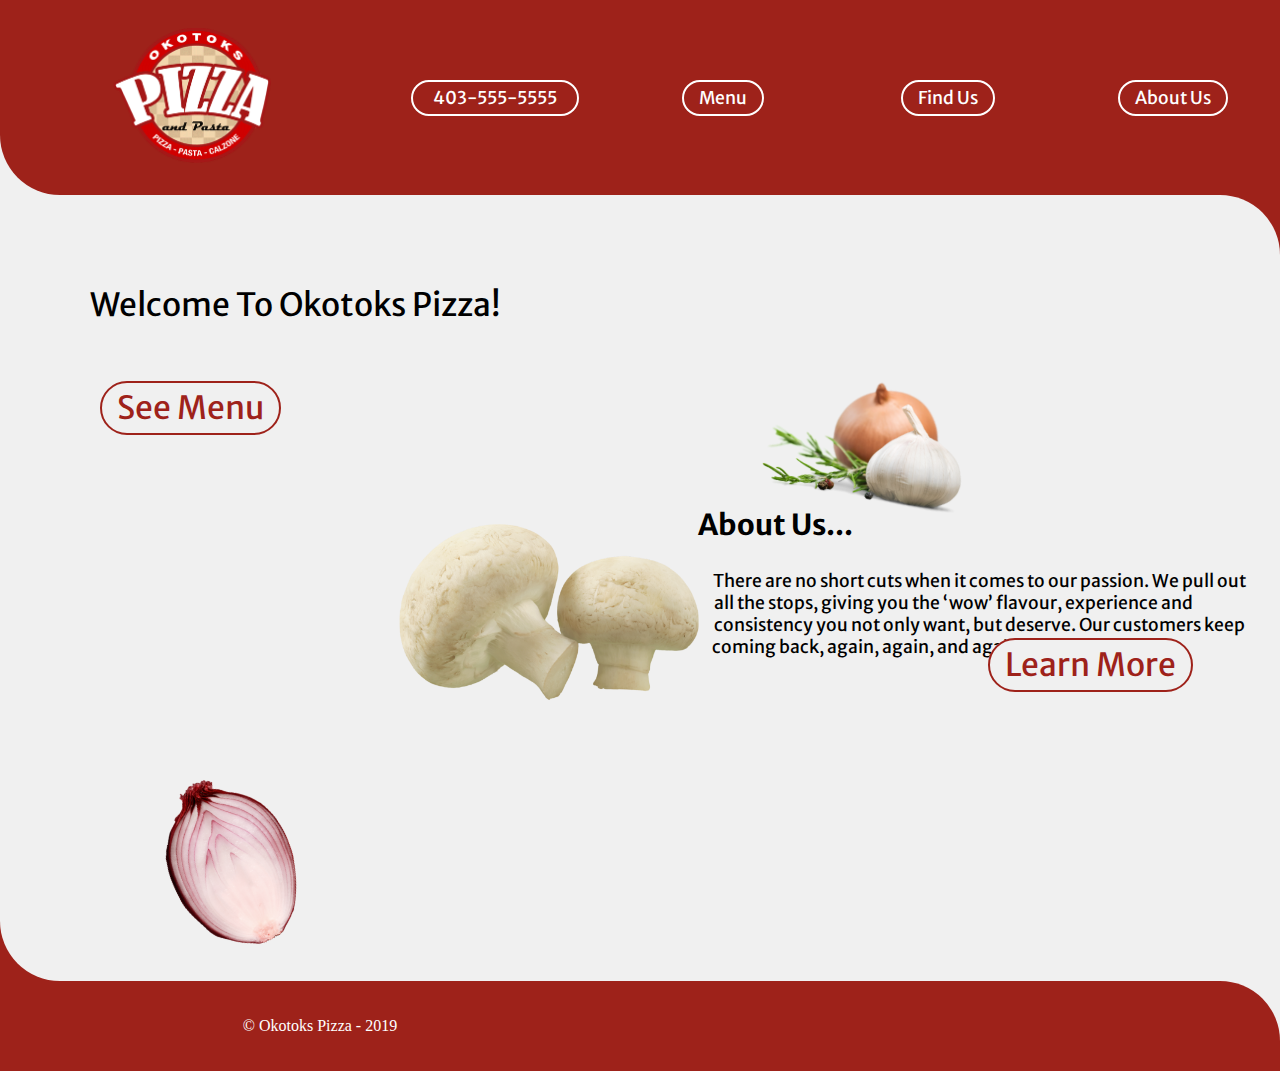
<file: index.html>
<!DOCTYPE html>
<html lang="en">

<head>
    <meta charset="UTF-8">
    <meta name="viewport" content="width=device-width, initial-scale=1.0">
    <meta http-equiv="X-UA-Compatible" content="ie=edge">
    <meta name="description" content="Welcome to Okotoks Pizza - awesome pizza from a family run joint">
    <meta name="keywords" content="pizza, delivery, okotoks\,ab, okotoks pizza">
    <meta name="author" content="doug the dude who owns this place">
    <title>Okotoks Pizza</title>
    <link rel="stylesheet" type="text/css" href="css/style.css">
</head>

<body>
    <div id="parent">
        <!-- header and menu html -->
        <div id="header">
            <div id="logo-container"><a href="index.html"><img id="logo" src="images/okotoks-pizza-logo.png"
                        alt="okotoks pizza logo"></a></div>
            <div id="nav-menu">
                <div class="nav-link" id="phone"><a id="mobile-href" href="tel:4035555555">403-555-5555</a>
                    <p id="desktop-phone">403-555-5555</p>
                    </p>
                </div>
                <div class="nav-link" id="menu"><a href="pages/menu.html">Menu</a></div>
                <div class="nav-link" id="location"><a href="pages/location.html">Find Us</a></div>
                <div class="nav-link" id="about-us"><a href="pages/about.html">About Us</a></div>
            </div>
        </div>

        <!-- content container html -->
        <div id="background">
            <div id="page-content">
                <div id="headline-container">
                    <p id="headline">Welcome To Okotoks Pizza!</p>
                </div>
                <div id="call-to-action-container">
                    <a class="nav-link-red" id="cta-link" href="pages/menu.html">See Menu</a>
                </div>
                <div id="image-container">
                    <div id="home-image-container">
                        <img id="home-image" src="images/oniongarlic.png" alt="artisan pizza">
                    </div>


                </div>

                <div id="some-text">
                    <div id="image-text">
                        <div id="home-image-two-container">
                            <img id="home-image-two" src="images/mushroom.png" alt="artisan pizza">
                        </div>
                        <h2>About Us...</h2>
                        <p>There are no short cuts when it comes to our passion. We pull out all the stops, giving you
                            the ‘wow’ flavour, experience and consistency you not only want, but deserve. Our customers
                            keep coming back, again, again, and again.</p>
                    </div>
                    <div id="about-link">
                        <a class="nav-link-red" href="pages/about.html">Learn More</a>
                    </div>
                    <div id="home-image-three-container">
                        <img id="home-image-three" src="images/one-onion.png" alt="artisan pizza">
                    </div>
                </div>
            </div>
        </div>

        <!-- footer html -->
        <div id="footer">
            <div id="copy-write">
                <p>&copy; Okotoks Pizza - 2019</p>
            </div>
            <div id="empty-footer-col"></div>
        </div>
    </div>
</body>

</html>
</file>
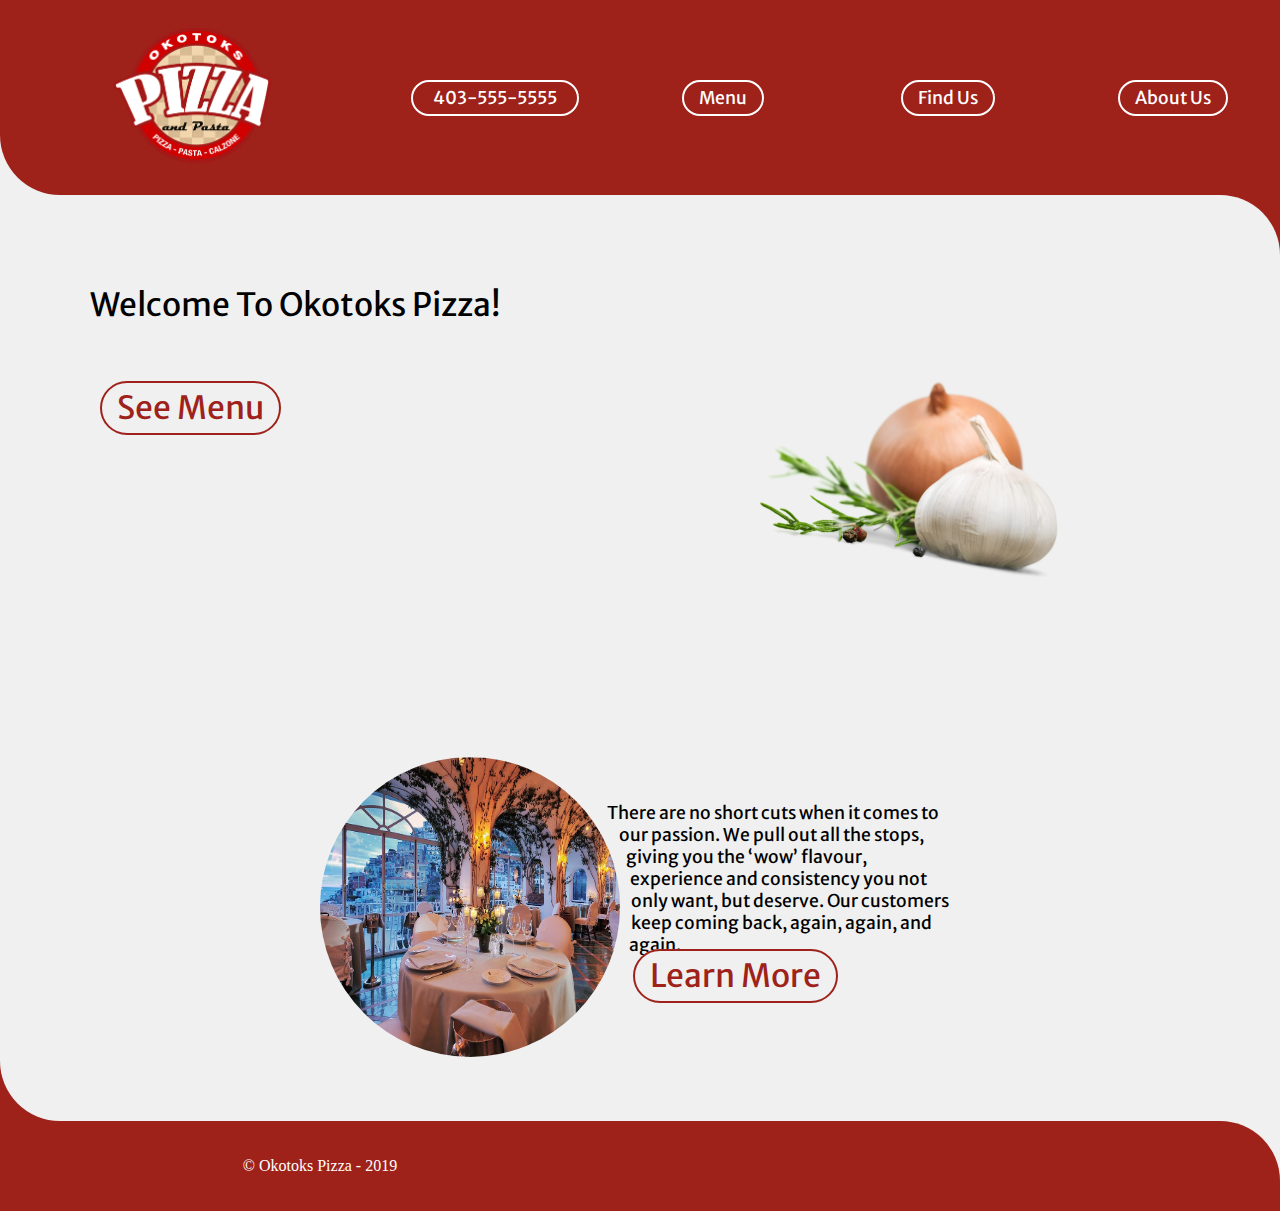
<file: images/Okotoks Pizza.htm>
<!DOCTYPE html>
<!-- saved from url=(0032)http://127.0.0.1:5500/index.html -->
<html lang="en" class="gr__127_0_0_1"><head><meta http-equiv="Content-Type" content="text/html; charset=UTF-8">
    
    <meta name="viewport" content="width=device-width, initial-scale=1.0">
    <meta http-equiv="X-UA-Compatible" content="ie=edge">
    <meta name="description" content="Welcome to Okotoks Pizza - awesome pizza from a family run joint">
    <meta name="keywords" content="pizza, delivery, okotoks\,ab, okotoks pizza">
    <meta name="author" content="doug the dude who owns this place">
    <title>Okotoks Pizza</title>
    <link rel="stylesheet" type="text/css" href="./Okotoks Pizza_files/style.css">
</head>

<body data-gr-c-s-loaded="true" cz-shortcut-listen="true">
    <div id="parent">
        <!-- header and menu html -->
        <div id="header">
            <div id="logo-container"><a href="http://127.0.0.1:5500/index.html"><img id="logo" src="./Okotoks Pizza_files/okotoks-pizza-logo.png" alt="okotoks pizza logo"></a></div>
            <div id="nav-menu">
                <div class="nav-link" id="phone"><a id="mobile-href" href="tel:4035555555">403-555-5555</a>
                    <p id="desktop-phone">403-555-5555</p>
                    <p></p>
                </div>
                <div class="nav-link" id="menu"><a href="http://127.0.0.1:5500/pages/menu.html">Menu</a></div>
                <div class="nav-link" id="location"><a href="http://127.0.0.1:5500/pages/location.html">Find Us</a></div>
                <div class="nav-link" id="about-us"><a href="http://127.0.0.1:5500/pages/about.html">About Us</a></div>
            </div>
        </div>

        <!-- content container html -->
        <div id="background">
            <div id="page-content">
                <div id="headline-container">
                    <p id="headline">Welcome To Okotoks Pizza!</p>
                </div>
                <div id="call-to-action-container">
                    <a class="nav-link-red" id="cta-link" href="http://127.0.0.1:5500/pages/menu.html">See Menu</a>
                </div>
                <div id="image-container">
                    <div id="home-image-container">
                        <img id="home-image" src="./Okotoks Pizza_files/oniongarlic.png" alt="artisan pizza">
                    </div>
                    <div id="empty">

                    </div>

                </div>

                <div id="about-us-preview">

                <div id="home-image-two"><img src="./Okotoks Pizza_files/restaurant2.jpeg" alt="artisan pizza"></div>
                    
                    <p> There are no short cuts when it comes to our passion. We pull out all the stops, giving
                        you
                        the ‘wow’ flavour, experience and consistency you not only want, but deserve. Our
                        customers
                        keep coming back, again, again, and again.</p>
                        <a class="nav-link-red" href="pages about.html"="" class="nav-link-red">Learn&nbsp;More
                </a class="nav-link-red" href="pages></div>
            </div>
        </div>

        <!-- footer html -->
        <div id="footer">
            <div id="copy-write">
                <p>© Okotoks Pizza - 2019</p>
            </div>
            <div id="empty-footer-col"></div>
        </div>
    </div>
<!-- Code injected by live-server -->
<script type="text/javascript">
	// <![CDATA[  <-- For SVG support
	if ('WebSocket' in window) {
		(function () {
			function refreshCSS() {
				var sheets = [].slice.call(document.getElementsByTagName("link"));
				var head = document.getElementsByTagName("head")[0];
				for (var i = 0; i < sheets.length; ++i) {
					var elem = sheets[i];
					var parent = elem.parentElement || head;
					parent.removeChild(elem);
					var rel = elem.rel;
					if (elem.href && typeof rel != "string" || rel.length == 0 || rel.toLowerCase() == "stylesheet") {
						var url = elem.href.replace(/(&|\?)_cacheOverride=\d+/, '');
						elem.href = url + (url.indexOf('?') >= 0 ? '&' : '?') + '_cacheOverride=' + (new Date().valueOf());
					}
					parent.appendChild(elem);
				}
			}
			var protocol = window.location.protocol === 'http:' ? 'ws://' : 'wss://';
			var address = protocol + window.location.host + window.location.pathname + '/ws';
			var socket = new WebSocket(address);
			socket.onmessage = function (msg) {
				if (msg.data == 'reload') window.location.reload();
				else if (msg.data == 'refreshcss') refreshCSS();
			};
			if (sessionStorage && !sessionStorage.getItem('IsThisFirstTime_Log_From_LiveServer')) {
				console.log('Live reload enabled.');
				sessionStorage.setItem('IsThisFirstTime_Log_From_LiveServer', true);
			}
		})();
	}
	else {
		console.error('Upgrade your browser. This Browser is NOT supported WebSocket for Live-Reloading.');
	}
	// ]]>
</script>

</body></html>
</file>
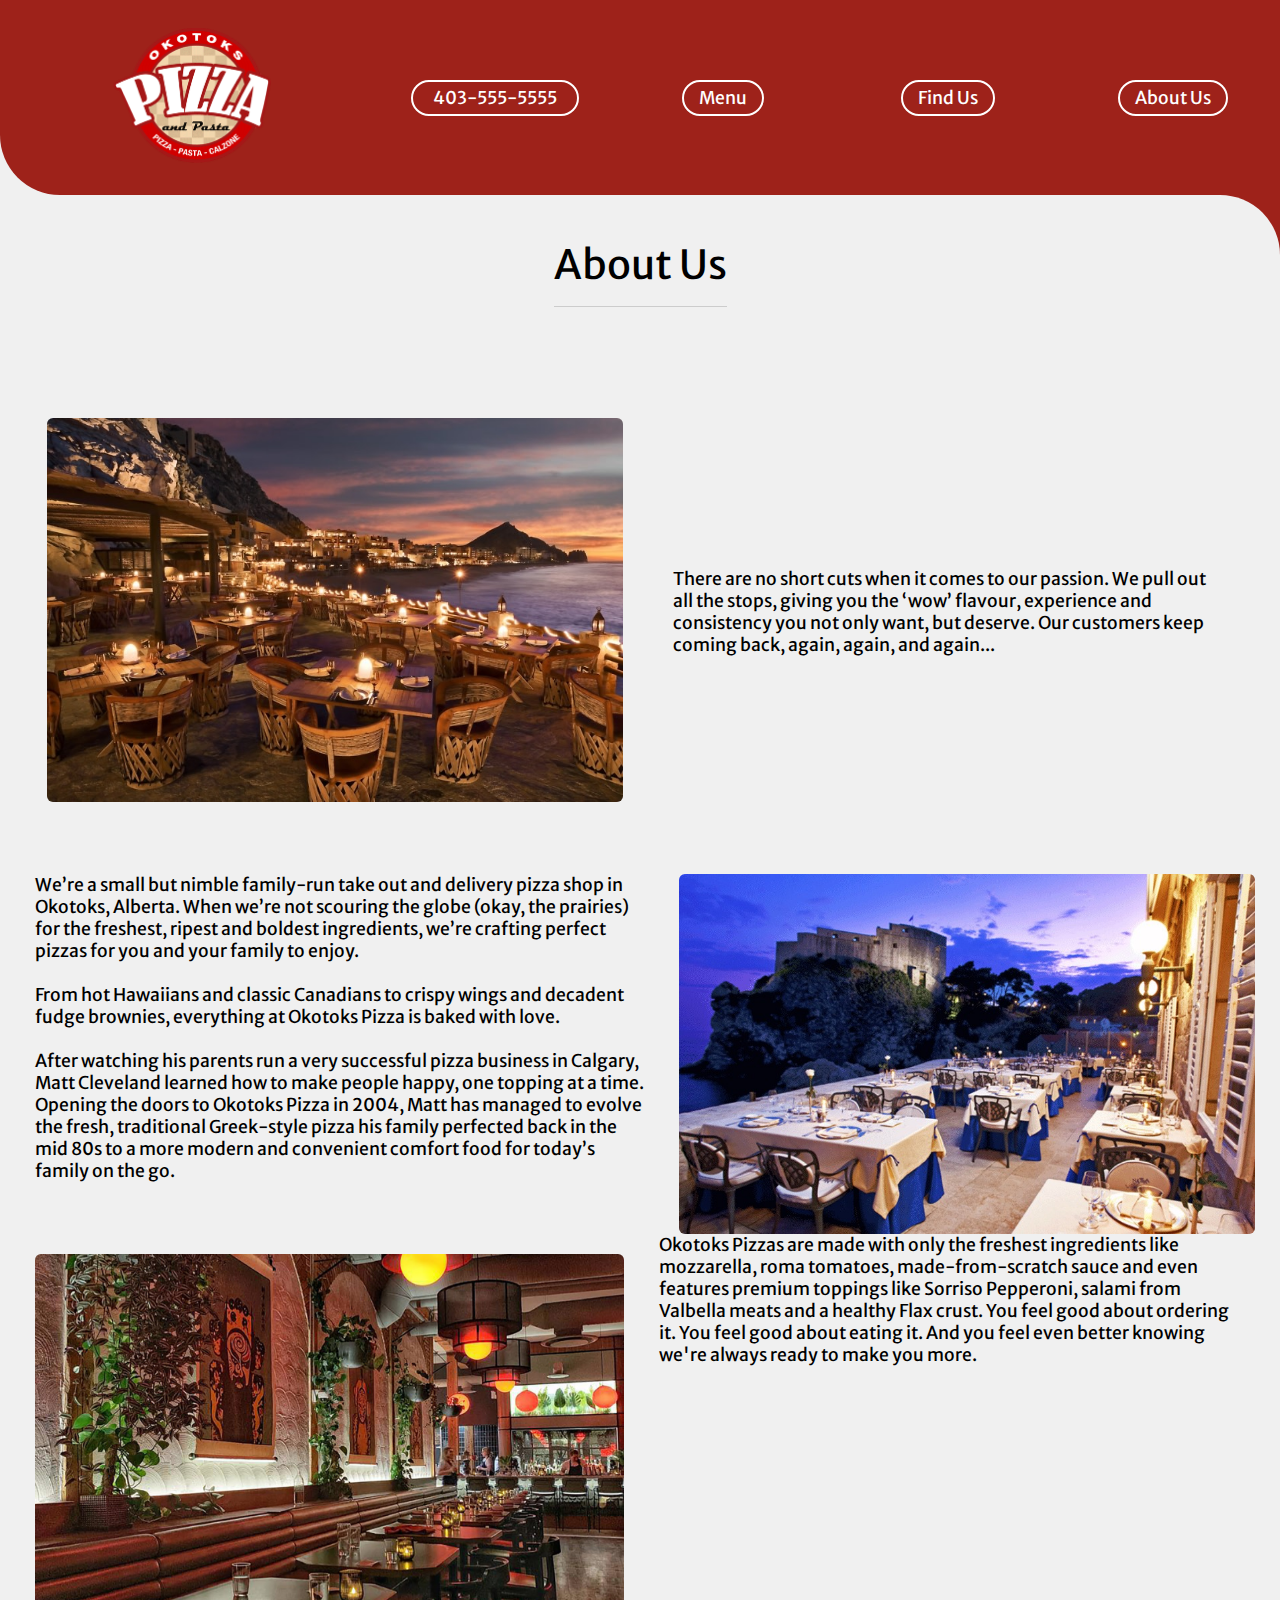
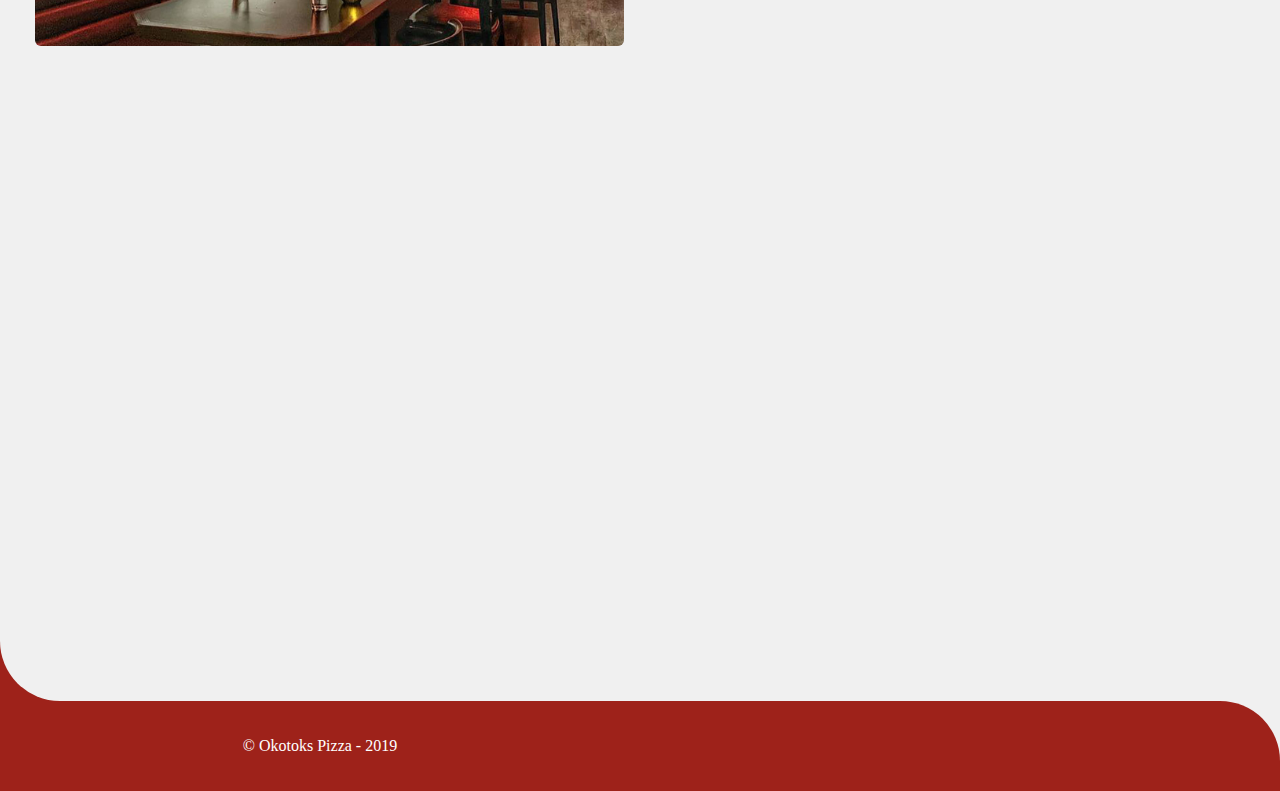
<file: pages/about.html>
<!DOCTYPE html>
<html lang="en">

<head>
    <meta charset="UTF-8">
    <meta name="viewport" content="width=device-width, initial-scale=1.0">
    <meta http-equiv="X-UA-Compatible" content="ie=edge">
    <meta name="description" content="Welcome to Okotoks Pizza - awesome pizza from a family run joint">
    <meta name="keywords" content="pizza, delivery, okotoks\,ab, okotoks pizza, about us, about, gourmet pizza">
    <meta name="author" content="doug the dude who owns this place">
    <title>About Us - Okotoks Pizza</title>
    <link rel="stylesheet" type="text/css" href="../css/about.css">
</head>

<body>
    <div id="parent-container">
        <!-- header and menu html -->
        <div id="header">
            <div id="logo-container"><a href="../index.html"><img id="logo" src="../images/okotoks-pizza-logo.png"
                        alt="okotoks pizza logo"></a></div>
            <div id="nav-menu">
                <div class="nav-link" id="phone"><a id="mobile-href" href="tel:4035555555">403-555-5555</a>
                    <p id="desktop-phone">403-555-5555</p>
                    </p>
                </div>
                <div class="nav-link" id="menu"><a href="menu.html">Menu</a></div>
                <div class="nav-link" id="location"><a href="location.html">Find Us</a></div>
                <div class="nav-link" id="about-us"><a href="about.html">About Us</a></div>
            </div>
        </div>

        <!-- content container html -->
        <div id="background">
            <div id="foreground">
                <div id="headline">
                    <p>About Us</p>
                    <hr>
                    <br>
                    <br>
                </div>
                <div id="page-content">
                    <!-- row one -->
                    <div id="row-one-container">
                        <div id="image-one-container">
                            <img src="../images/restaurant3.jpg" alt="this is the ocean view from our restaurant">
                        </div>
                        <div id="paragraph-one">
                            <p>There are no short cuts when it comes to our passion. We pull out all the stops, giving
                                you
                                the
                                ‘wow’
                                flavour, experience and consistency you not only want, but deserve. Our customers keep
                                coming
                                back,
                                again, again, and again...</p>
                        </div>
                        <div id="image-one-mobile">
                            <img src="../images/restaurant3.jpg" alt="this is the ocean view from our restaurant">
                        </div>
                    </div>
                    <!-- row two -->
                    <div id="paragraph-two">
                        <div id="image-two-container">
                            <img src="../images/restaurant4.jpg" alt="this is the beautiful interior of our restaurant">
                        </div>
                        <p>We’re a small but nimble family-run take out and delivery pizza shop in Okotoks, Alberta.
                            When
                            we’re
                            not scouring the globe (okay, the prairies) for the freshest, ripest and boldest
                            ingredients,
                            we’re
                            crafting perfect pizzas for you and your family to enjoy. <br> <br>From hot Hawaiians and
                            classic
                            Canadians
                            to crispy wings and decadent fudge brownies, everything at Okotoks Pizza is baked with love.<br><br>
                        </p>
                        <div id="image-two-mobile">
                            <img src="../images/restaurant4.jpg" alt="this is the beautiful interior of our restaurant">
                        </div>
                        <p>After watching his parents run a very successful pizza business in Calgary, Matt Cleveland
                            learned
                            how to make people happy, one topping at a time. Opening the doors to Okotoks Pizza in 2004,
                            Matt
                            has managed to evolve the fresh, traditional Greek-style pizza his family perfected back in
                            the
                            mid
                            80s to a more modern and convenient comfort food for today’s family on the go.</p>
                        <div id="image-three-mobile">
                            <img src="../images/restaurant1.jpg" alt="this is the beautiful interior of our restaurant">
                        </div>
                        <p><br><br>Okotoks Pizzas are made with only the freshest ingredients like mozzarella, roma tomatoes,
                            made-from-scratch sauce and even features premium toppings like Sorriso Pepperoni, salami
                            from
                            Valbella meats and a healthy Flax crust. You feel good about ordering it. You feel good
                            about
                            eating
                            it. And you feel even better knowing we're always ready to make you more.</p>
                    </div>
                    <!-- row three-->
                    <div id="video-container">
                        <iframe src="https://www.youtube.com/embed/o1tzIww2HXQ" frameborder="0"
                            allow="accelerometer; autoplay; encrypted-media; gyroscope; picture-in-picture"
                            allowfullscreen></iframe>
                    </div>
                </div>
            </div>
        </div>


        <!-- footer html -->
        <div id="footer">
            <div id="copy-write">
                <p>&copy; Okotoks Pizza - 2019</p>
            </div>
            <div id="empty-footer-col"></div>
        </div>
    </div>

</body>

</html>
</file>
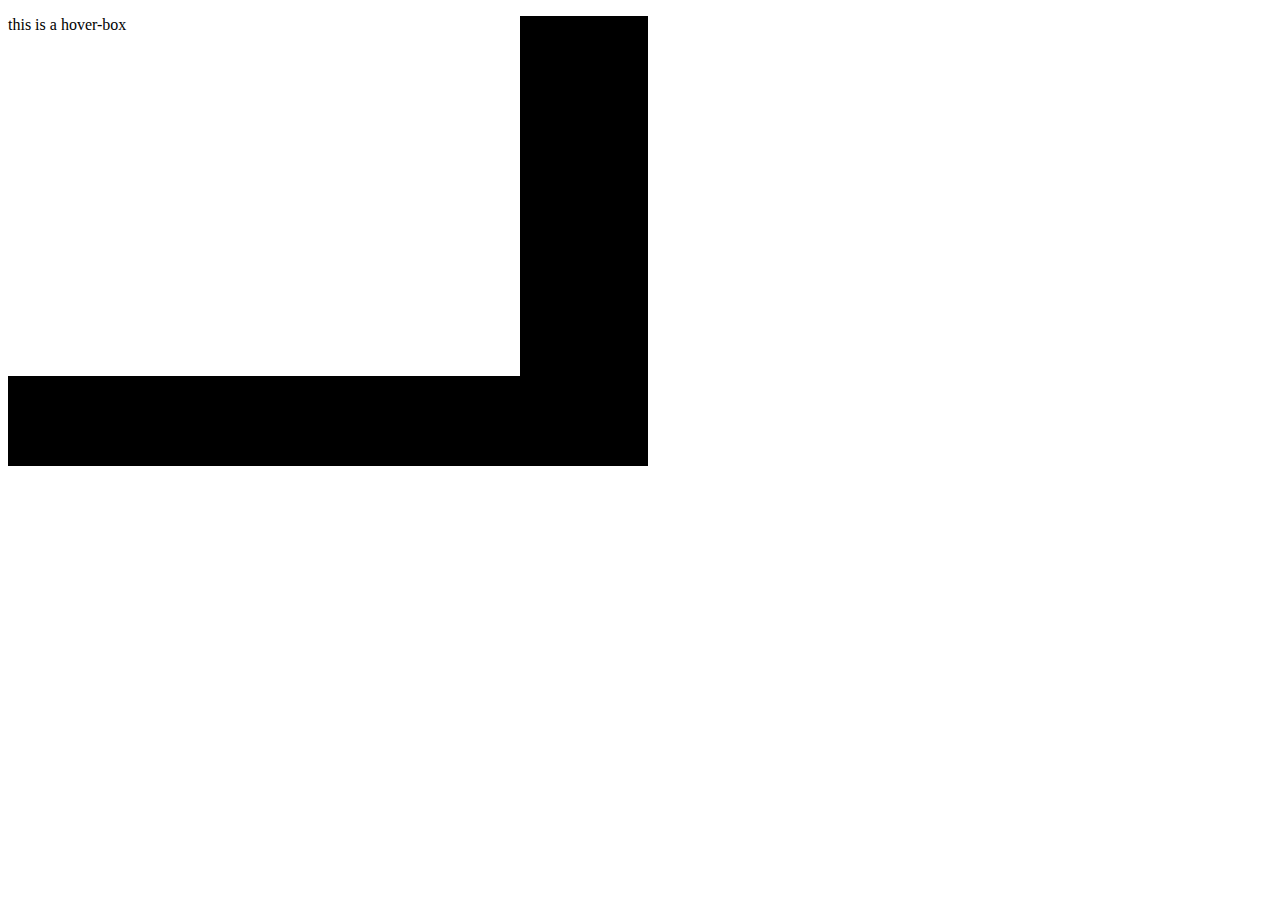
<file: pages/hover-box.html>
<!DOCTYPE html>
<html lang="en">
<head>
    <meta charset="UTF-8">
    <meta name="viewport" content="width=device-width, initial-scale=1.0">
    <meta http-equiv="X-UA-Compatible" content="ie=edge">
    <title>Document</title>
    <link rel="stylesheet" type="text/css" href="../css/hover.css">
</head>
<body>
    <div class="hover-box">
        <div class="menu-item">
            <p>this is a hover-box</p>
        </div>
    </div>
</body>
</html>
</file>
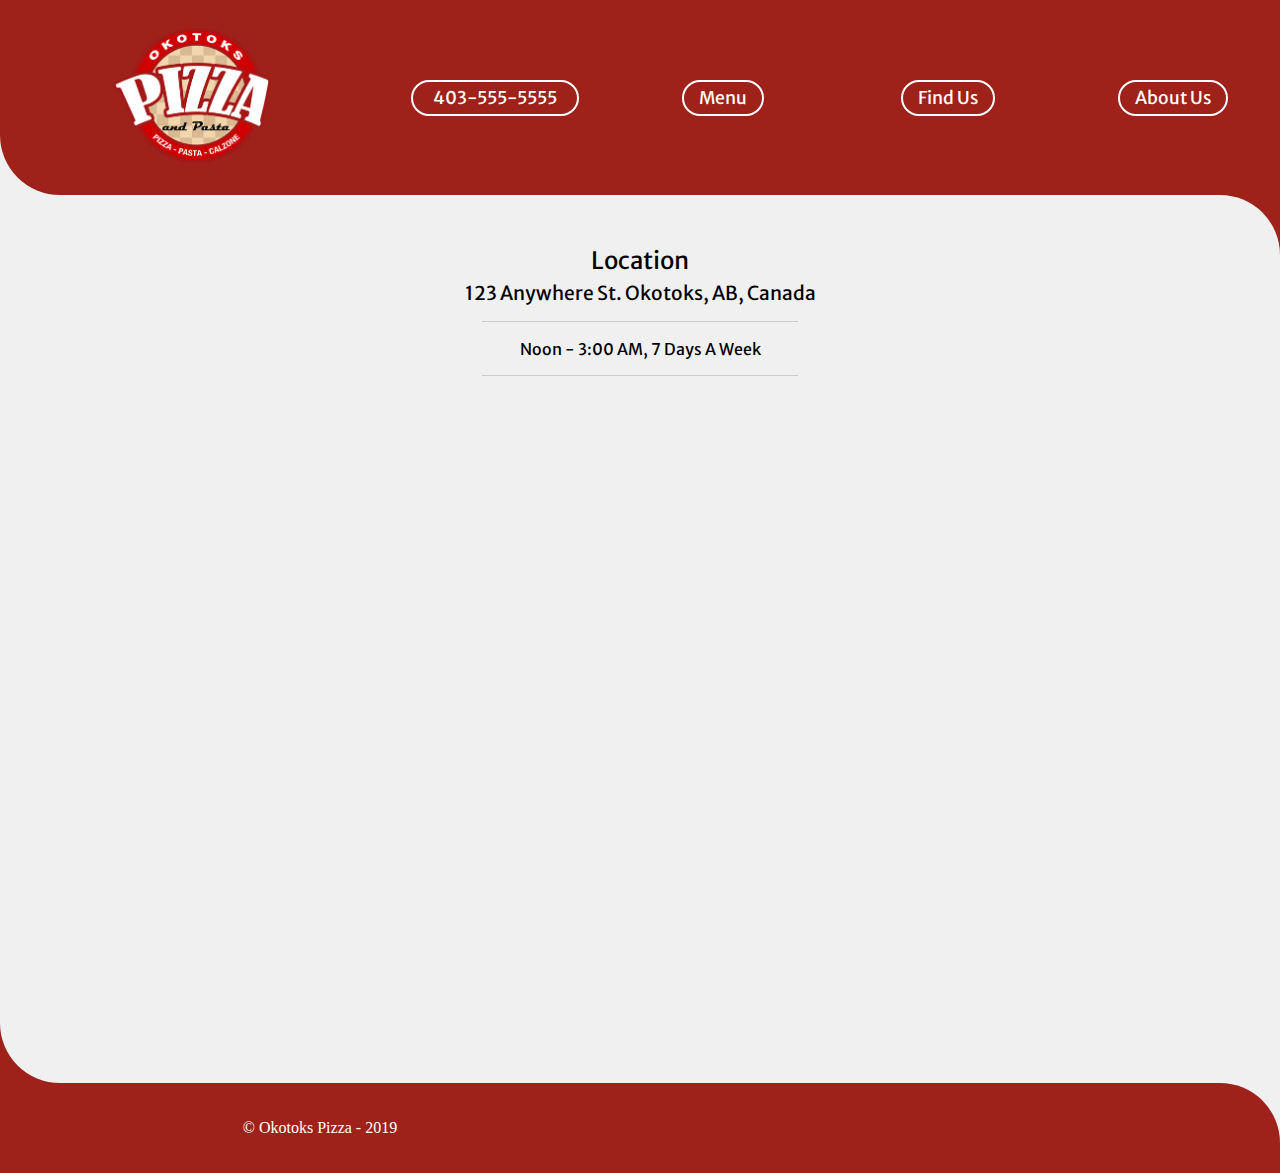
<file: pages/location.html>
<!DOCTYPE html>
<html lang="en">

<head>
    <meta charset="UTF-8">
    <meta name="viewport" content="width=device-width, initial-scale=1.0">
    <meta http-equiv="X-UA-Compatible" content="ie=edge">
    <meta name="description" content="Welcome to Okotoks Pizza - awesome pizza from a family run joint">
    <meta name="keywords" content="pizza, delivery, okotoks\,ab, okotoks pizza, location, map">
    <meta name="author" content="doug the dude who owns this place">
    <title>Find Us - Okotoks Pizza</title>
    <link rel="stylesheet" type="text/css" href="../css/location.css">
</head>

<body>
    <div id="parent-container">
        <!-- header and menu html -->
        <div id="header">
            <div id="logo-container"><a href="../index.html"><img id="logo" src="../images/okotoks-pizza-logo.png"
                        alt="okotoks pizza logo"></a></div>
            <div id="nav-menu">
                <div class="nav-link" id="phone"><a id="mobile-href" href="tel:4035555555">403-555-5555</a>
                    <p id="desktop-phone">403-555-5555</p>
                    </p>
                </div>
                <div class="nav-link" id="menu"><a href="menu.html">Menu</a></div>
                <div class="nav-link" id="location"><a href="location.html">Find Us</a></div>
                <div class="nav-link" id="about-us"><a href="about.html">About Us</a></div>
            </div>
        </div>

        <!-- content container html -->
        <div id="background">
            <div id="page-content">
                <div id="address-container">
                    <p id="headline">Location</p>
                    <p id="address">123 Anywhere St. Okotoks, AB, Canada</p>
                    <hr>
                    <p id="hours">Noon - 3:00 AM, 7 Days A Week</p>
                    <hr>
                </div>
                <div id="map-container">
                        <iframe src="https://www.google.com/maps/embed?pb=!1m23!1m12!1m3!1d20202.153582758223!2d-113.97020884912318!3d50.73349581592454!2m3!1f0!2f0!3f0!3m2!1i1024!2i768!4f13.1!4m8!3e6!4m0!4m5!1s0x537199d13019eecd%3A0x7e297891015f767!2spizza%20okotoks!3m2!1d50.732514599999995!2d-113.96680239999999!5e0!3m2!1sen!2sca!4v1575165863311!5m2!1sen!2sca" width="100%" height="100%" frameborder="0" style="border:0;" allowfullscreen=""></iframe>
                </div>

            </div>
        </div>

        <!-- footer html -->
        <div id="footer">
            <div id="copy-write">
                <p>&copy; Okotoks Pizza - 2019</p>
            </div>
            <div id="empty-footer-col"></div>
        </div>
    </div>

</body>

</html>
</file>
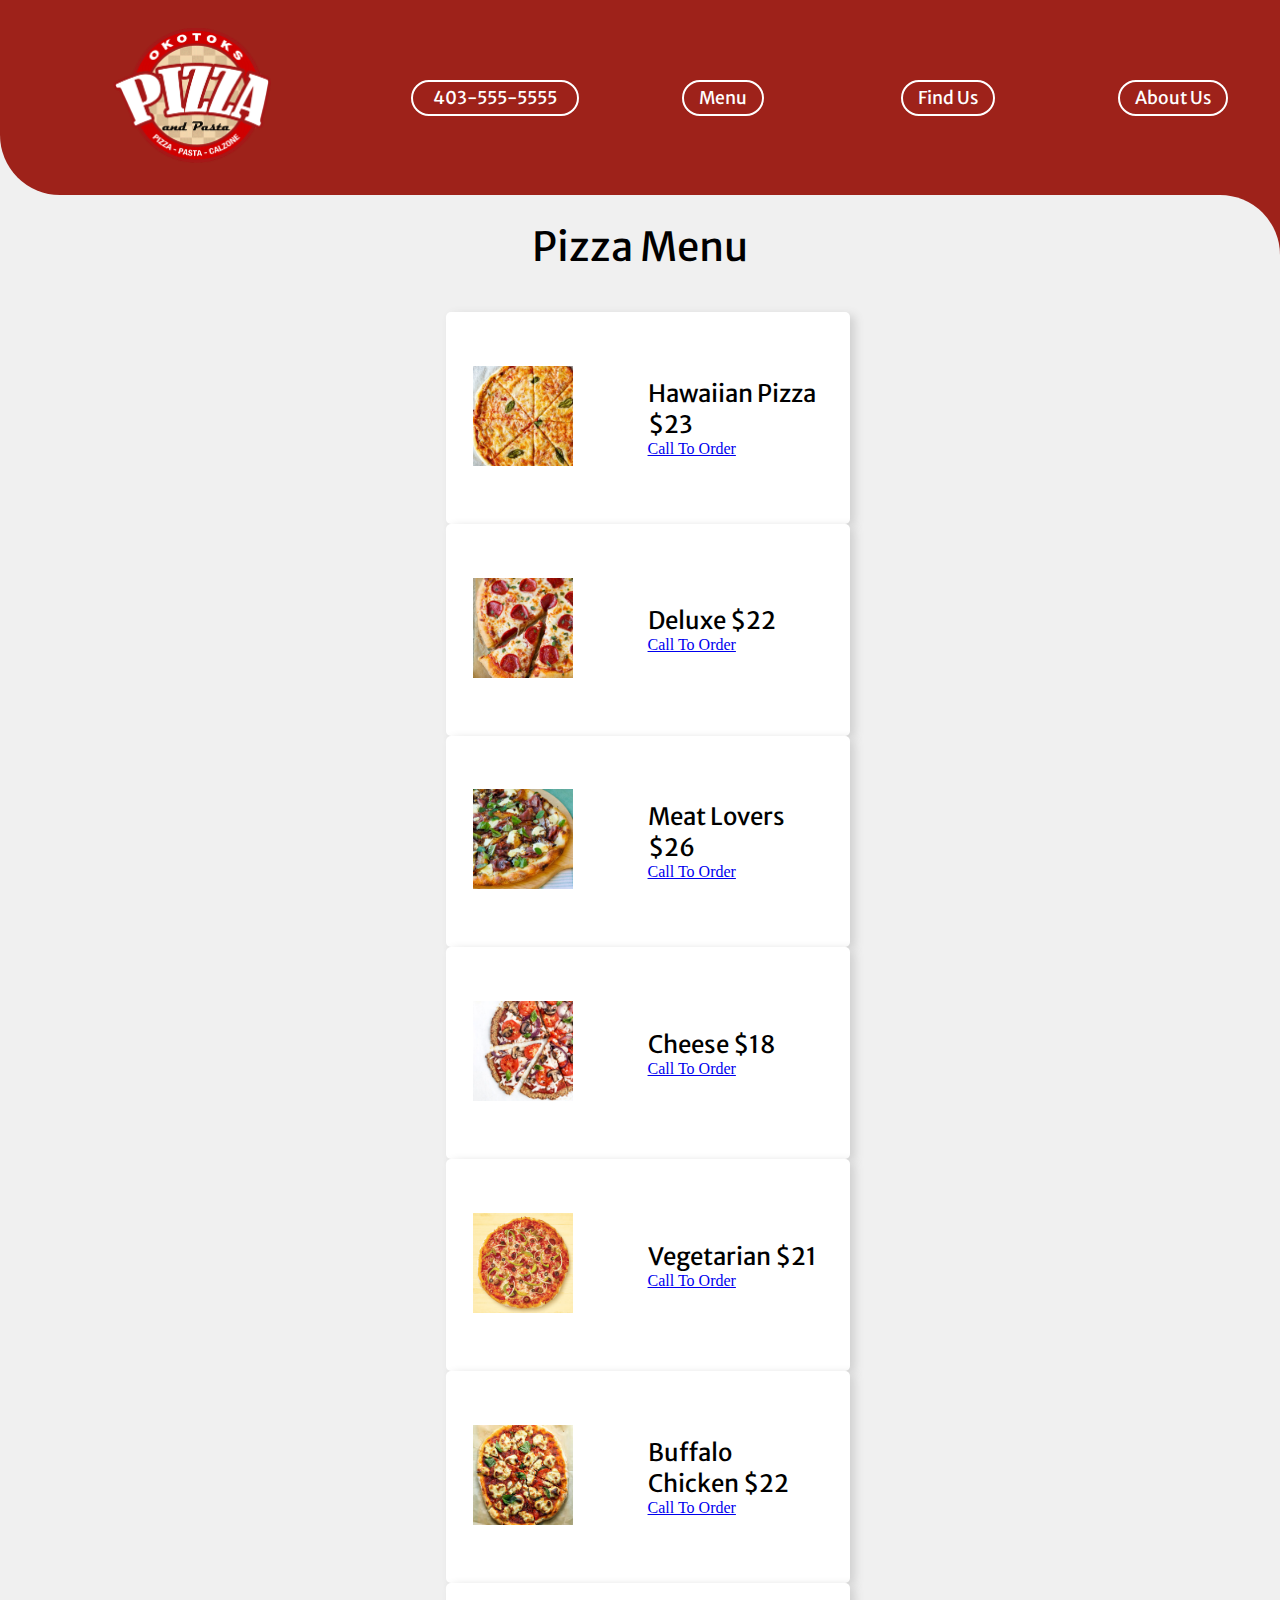
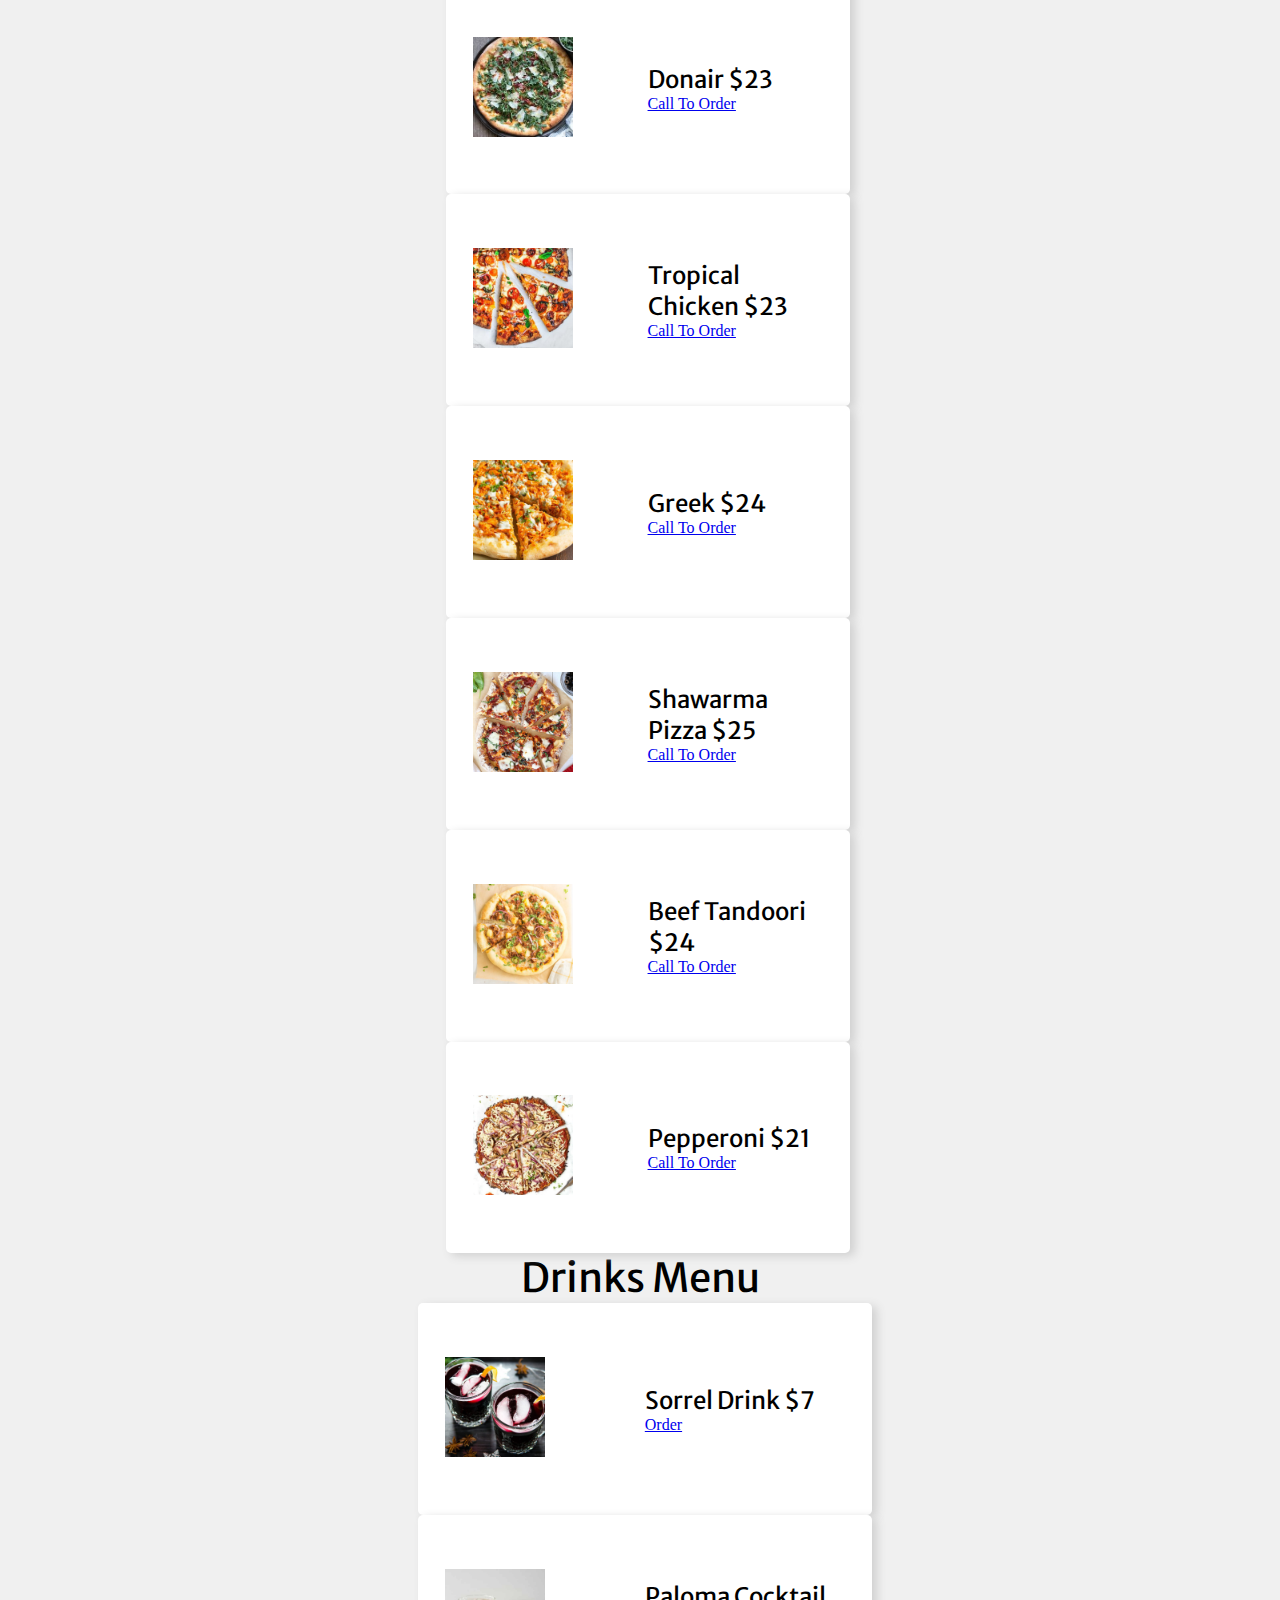
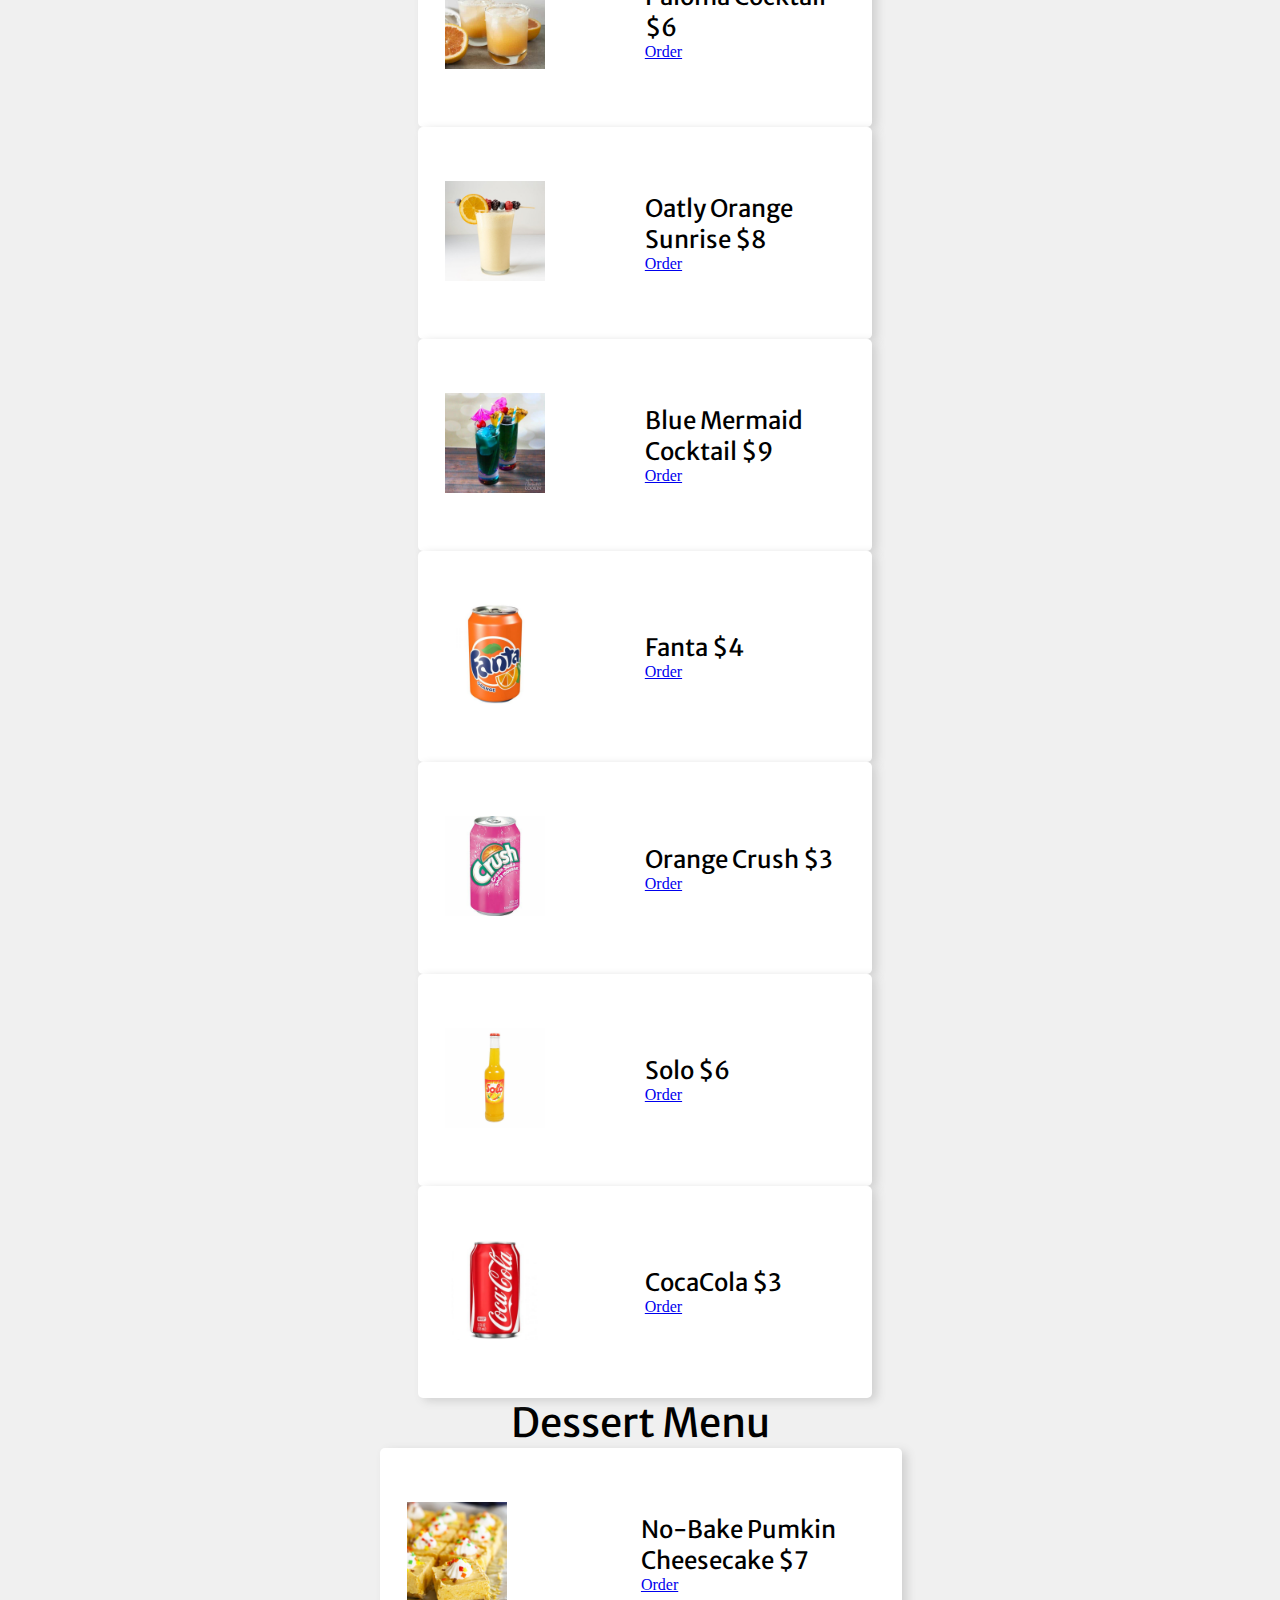
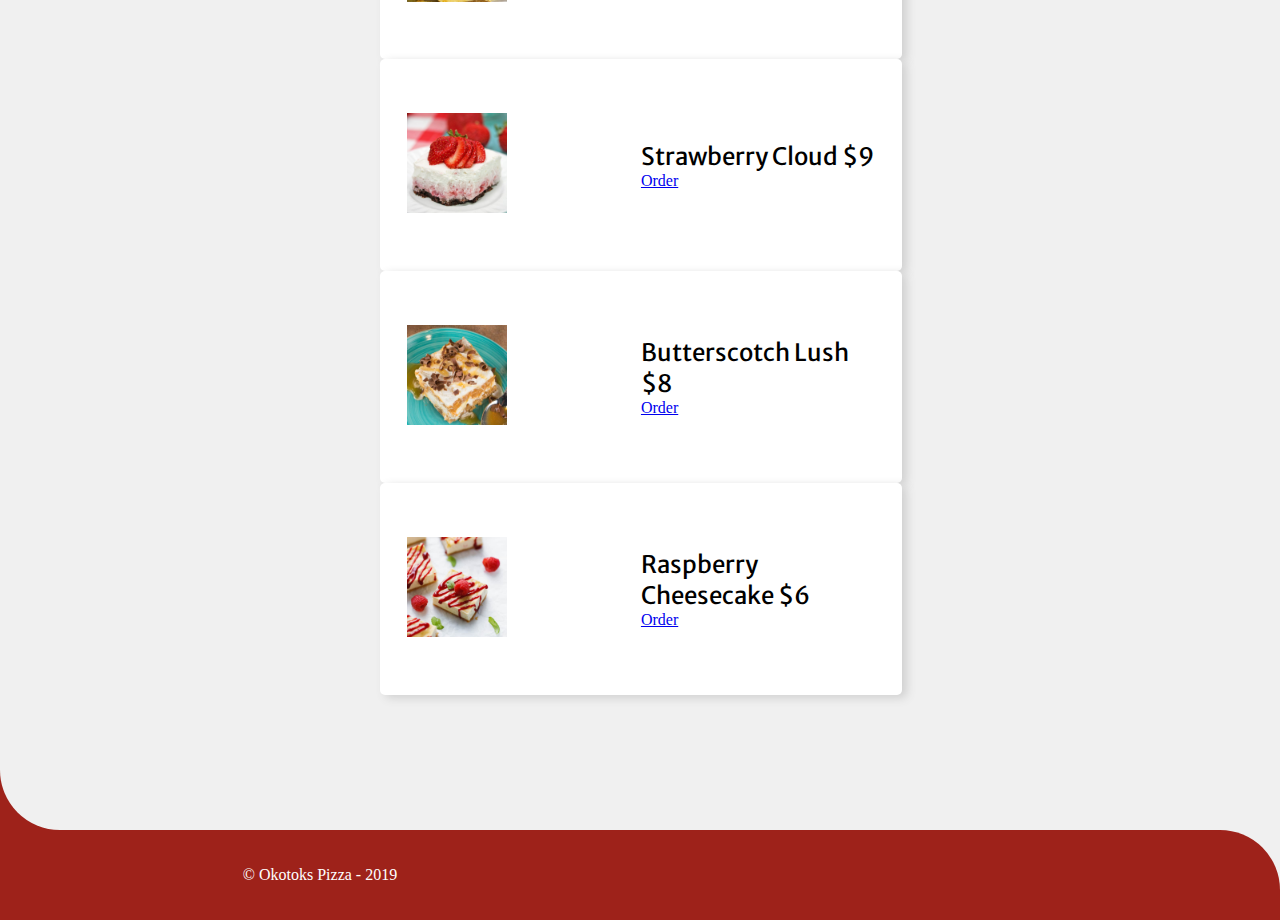
<file: pages/menu.html>
<!DOCTYPE html>
<html lang="en">

<head>
    <meta charset="UTF-8">
    <meta name="viewport" content="width=device-width, initial-scale=1.0">
    <meta http-equiv="X-UA-Compatible" content="ie=edge">
    <meta name="description" content="Welcome to Okotoks Pizza - awesome pizza from a family run joint">
    <meta name="keywords" content="pizza, delivery, okotoks\,ab, okotoks pizza, menu, pizza menu, dessert menu, drink menu">
    <meta name="author" content="doug the dude who owns this place">
    <title>Menu - Okotoks Pizza</title>
    <link rel="stylesheet" type="text/css" href="../css/menu.css">
</head>

<body>
    <div id="overlay"></div>
    <div id="parent-container">
        <!-- header and menu html -->
        <div id="header">
            <div id="logo-container"><a href="../index.html"><img id="logo" src="../images/okotoks-pizza-logo.png"
                        alt="okotoks pizza logo"></a></div>
            <div id="nav-menu">
                <div class="nav-link" id="phone"><a id="mobile-href" href="tel:4035555555">403-555-5555</a>
                    <p id="desktop-phone">403-555-5555</p>
                    </p>
                </div>
                <div class="nav-link" id="menu"><a href="menu.html">Menu</a></div>
                <div class="nav-link" id="location"><a href="location.html">Find Us</a></div>
                <div class="nav-link" id="about-us"><a href="about.html">About Us</a></div>
            </div>
        </div>

        <!-- content container html -->
        <div id="background">
            <div id="foreground">
                <div id="headline" class="page-title">
                    <p>Pizza Menu</p>
                </div>
                <div class="page-content">
                    <div id="card-1" class="menu-item">
                        <div class="menu-image">
                            <img src="../images/menu-pizza1.jpg" alt="item photo">
                        </div>
                        <div class="text-container">
                            <div class="item-title">
                                <p>Hawaiian Pizza $23</p>
                            </div>
                            <div class="toppings">
                                <ul>
                                    <li>Loads of ham, pineapple and extra cheese that will make you say Aloha!</li>

                                </ul>
                                <p class="details">Tap for Details</p>
                                <a class="order-button hide" href="tel:4035555555">Call To Order</a>
                            </div>
                        </div>
                    </div>


                    <div id="card-2" class="menu-item">
                        <div class="menu-image">
                            <img src="../images/menu-pizza2.jpg" alt="item photo">
                        </div>
                        <div class="text-container">
                            <div class="item-title">
                                <p>Deluxe $22</p>
                            </div>
                            <div class="toppings">
                                <ul>
                                    <li>Mushrooms, onions, fresh green peppers, sliced pepperoni, smoked Italian
                                        sausage
                                        and cheese.</li>
                                </ul>
                                <p class="details">Tap for Details</p>
                                <a class="order-button hide" href="tel:4035555555">Call To Order</a>
                            </div>
                        </div>
                    </div>
                    <div id="card-3" class="menu-item">
                        <div class="menu-image">
                            <img src="../images/menu-pizza3.jpg" alt="item photo">
                        </div>
                        <div class="text-container">
                            <div class="item-title">
                                <p>Meat Lovers $26</p>
                            </div>
                            <div class="toppings">
                                <ul>
                                    <li>Pepperoni, shredded bacon, smoked sausage and cheese</li>
                                </ul>
                                <p class="details">Tap for Details</p>
                                <a class="order-button hide" href="tel:4035555555">Call To Order</a>
                            </div>
                        </div>
                    </div>
                    <div id="card-4" class="menu-item">
                        <div class="menu-image">
                            <img src="../images/menu-pizza4.jpg" alt="item photo">
                        </div>
                        <div class="text-container">
                            <div class="item-title">
                                <p>Cheese $18</p>
                            </div>
                            <div class="toppings">
                                <ul>
                                    <li>Cheese, cheese and more cheese!</li>
                                </ul>
                            </div>
                            <p class="details">Tap for Details</p>
                            <a class="order-button hide" href="tel:4035555555">Call To Order</a>
                        </div>
                    </div>
                    <div id="card-5" class="menu-item">
                        <div class="menu-image">
                            <img src="../images/menu-pizza5.jpg" alt="item photo">
                        </div>
                        <div class="text-container">
                            <div class="item-title">
                                <p>Vegetarian $21</p>
                            </div>
                            <div class="toppings">
                                <ul>
                                    <li>Mushrooms, green peppers, tomatoes, onions and cheese</li>
                                </ul>
                                <p class="details">Tap for Details</p>
                                <a class="order-button hide" href="tel:4035555555">Call To Order</a>
                            </div>
                        </div>
                    </div>
                    <div id="card-6" class="menu-item">
                        <div class="menu-image">
                            <img src="../images/menu-pizza6.jpeg" alt="item photo">
                        </div>
                        <div class="text-container">
                            <div class="item-title">
                                <p>Buffalo Chicken $22</p>
                            </div>
                            <div class="toppings">
                                <ul>
                                    <li>Buffalo sauce, onions, chicken and cheese.</li>
                                </ul>
                                <p class="details">Tap for Details</p>
                                <a class="order-button hide" href="tel:4035555555">Call To Order</a>
                            </div>
                        </div>
                    </div>
                    <div id="card-7" class="menu-item">
                        <div class="menu-image">
                            <img src="../images/menu-pizza7.jpeg" alt="item photo">
                        </div>
                        <div class="text-container">
                            <div class="item-title">
                                <p>Donair $23</p>
                            </div>
                            <div class="toppings">
                                <ul>
                                    <li>Onions, green peppers, banana peppers, beef donair and cheese, all topped on
                                        our
                                        homemade donair sauce.</li>
                                </ul>
                                <p class="details">Tap for Details</p>
                                <a class="order-button hide" href="tel:4035555555">Call To Order</a>
                            </div>
                        </div>
                    </div>
                    <div id="card-8" class="menu-item">
                        <div class="menu-image">
                            <img src="../images/menu-pizza8.jpg" alt="item photo">
                        </div>
                        <div class="text-container">
                            <div class="item-title">
                                <p>Tropical Chicken $23</p>
                            </div>
                            <div class="toppings">
                                <ul>
                                    <li>Signature alfredo sauce, topped with chicken, bacon and pineapples.</li>
                                </ul>
                                <p class="details">Tap for Details</p>
                                <a class="order-button hide" href="tel:4035555555">Call To Order</a>
                            </div>
                        </div>
                    </div>
                    <div id="card-9" class="menu-item">
                        <div class="menu-image">
                            <img src="../images/menu-pizza9.jpg" alt="item photo">
                        </div>
                        <div class="text-container">
                            <div class="item-title">
                                <p>Greek $24</p>
                            </div>
                            <div class="toppings">
                                <ul>
                                    <li>Spinach, feta cheese, tomatoes, black olives and cheese.</li>
                                </ul>
                                <p class="details">Tap for Details</p>
                                <a class="order-button hide" href="tel:4035555555">Call To Order</a>
                            </div>
                        </div>
                    </div>
                    <div id="card-10" class="menu-item">
                        <div class="menu-image">
                            <img src="../images/menu-pizza10.jpg" alt="item photo">
                        </div>
                        <div class="text-container">
                            <div class="item-title">
                                <p>Shawarma Pizza $25</p>
                            </div>
                            <div class="toppings">
                                <ul>
                                    <li>Signature sweet sauce, red onions, shawarma chicken, tomatoes and cheese
                                    </li>
                                </ul>
                                <p class="details">Tap for Details</p>
                                <a class="order-button hide" href="tel:4035555555">Call To Order</a>
                            </div>
                        </div>
                    </div>
                    <div id="card-11" class="menu-item">
                        <div class="menu-image">
                            <img src="../images/menu-pizza11.jpg" alt="item photo">
                        </div>
                        <div class="text-container">
                            <div class="item-title">
                                <p>Beef Tandoori $24</p>
                            </div>
                            <div class="toppings">
                                <ul>
                                    <li>Zesty beef, red onions, jalapeños and cheese.
                                    </li>
                                </ul>
                                <p class="details">Tap for Details</p>
                                <a class="order-button hide" href="tel:4035555555">Call To Order</a>
                            </div>
                        </div>
                    </div>
                    <div id="card-12" class="menu-item">
                        <div class="menu-image">
                            <img src="../images/menu-pizza12.jpg" alt="item photo">
                        </div>
                        <div class="text-container">
                            <div class="item-title">
                                <p>Pepperoni $21</p>
                            </div>
                            <div class="toppings">
                                <ul>
                                    <li>Loaded with extra pepperoni and cheese.</li>
                                </ul>
                                <p class="details">Tap for Details</p>
                                <a class="order-button hide" href="tel:4035555555">Call To Order</a>
                            </div>
                        </div>
                    </div>
                </div>
                <div id="headline" class="page-title">
                    <p>Drinks Menu</p>
                </div>
                <div class="page-content">

                    <div id="card-13" class="menu-item">
                        <div class="menu-image">
                            <img src="../images/drink1.jpg" alt="item photo">
                        </div>
                        <div class="text-container">
                            <div class="item-title">
                                <p>Sorrel Drink $7</p>
                            </div>
                            <div class="toppings">
                                <ul>
                                    <li></li>
                                </ul>
                                <p class="details">Tap for Details</p>
                                <a class="order-button hide" href="tel:4035555555">Order</a>
                            </div>
                        </div>
                    </div>

                    <div id="card-14" class="menu-item">
                        <div class="menu-image">
                            <img src="../images/drink2.jpg" alt="item photo">
                        </div>
                        <div class="text-container">
                            <div class="item-title">
                                <p>Paloma Cocktail $6</p>
                            </div>
                            <div class="toppings">
                                <ul>
                                    <li></li>
                                </ul>
                                <p class="details">Tap for Details</p>
                                <a class="order-button hide" href="tel:4035555555">Order</a>
                            </div>
                        </div>
                    </div>
                    <div id="card-15" class="menu-item">
                        <div class="menu-image">
                            <img src="../images/drink3.jpg" alt="item photo">
                        </div>
                        <div class="text-container">
                            <div class="item-title">
                                <p>Oatly Orange Sunrise $8</p>
                            </div>
                            <div class="toppings">
                                <ul>
                                    <li>Oatly,</li>
                                    <li>Orange,</li>
                                    <li>A healthy Dose of Sunrise</li>
                                </ul>
                                <p class="details">Tap for Details</p>
                                <a class="order-button hide" href="tel:4035555555">Order</a>
                            </div>
                        </div>
                    </div>
                    <div id="card-16" class="menu-item">
                        <div class="menu-image">
                            <img src="../images/drink14.jpg" alt="item photo">
                        </div>
                        <div class="text-container">
                            <div class="item-title">
                                <p>Blue Mermaid Cocktail $9</p>
                            </div>
                            <div class="toppings">
                                <ul>
                                    <li>A Little Blue,</li>
                                    <li>Some Fresh Ground Mermaid,</li>
                                    <li>Finish with a dash of Cocktail</li>
                                </ul>
                            </div>
                            <p class="details">Tap for Details</p>
                            <a class="order-button hide" href="tel:4035555555">Order</a>
                        </div>
                    </div>
                    <div id="card-21" class="menu-item">
                        <div class="menu-image">
                            <img src="../images/drink5.jpg" alt="item photo">
                        </div>
                        <div class="text-container">
                            <div class="item-title">
                                <p>Fanta $4</p>
                            </div>
                            <div class="toppings">
                                <ul>
                                    <li>uhh.. fanta?</li>
                                </ul>
                            </div>
                            <p class="details">Tap for Details</p>
                            <a class="order-button hide" href="tel:4035555555">Order</a>
                        </div>
                    </div>
                    <div id="card-22" class="menu-item">
                        <div class="menu-image">
                            <img src="../images/drink6.jpg" alt="item photo">
                        </div>
                        <div class="text-container">
                            <div class="item-title">
                                <p>Orange Crush $3</p>
                            </div>
                            <div class="toppings">
                                <ul>
                                    <li>Orange</li>
                                </ul>
                            </div>
                            <p class="details">Tap for Details</p>
                            <a class="order-button hide" href="tel:4035555555">Order</a>
                        </div>
                    </div>
                    <div id="card-23" class="menu-item">
                        <div class="menu-image">
                            <img src="../images/drink7.jpeg" alt="item photo">
                        </div>
                        <div class="text-container">
                            <div class="item-title">
                                <p>Solo $6</p>
                            </div>
                            <div class="toppings">
                                <ul>
                                    
                                </ul>
                            </div>
                            <p class="details">Tap for Details</p>
                            <a class="order-button hide" href="tel:4035555555">Order</a>
                        </div>
                    </div>
                    <div id="card-24" class="menu-item">
                        <div class="menu-image">
                            <img src="../images/drink8.jpg" alt="item photo">
                        </div>
                        <div class="text-container">
                            <div class="item-title">
                                <p>CocaCola $3</p>
                            </div>
                            <div class="toppings">
                                <ul>
                                    <li>Obviously</li>

                                </ul>
                            </div>
                            <p class="details">Tap for Details</p>
                            <a class="order-button hide" href="tel:4035555555">Order</a>
                        </div>
                    </div>

                </div>
                <div id="headline" class="page-title">
                    <p>Dessert Menu</p>
                </div>
                <div class="page-content">

                    <div id="card-17" class="menu-item">
                        <div class="menu-image">
                            <img src="../images/dessert4.jpg" alt="item photo">
                        </div>
                        <div class="text-container">
                            <div class="item-title">
                                <p>No-Bake Pumkin Cheesecake $7</p>
                            </div>
                            <div class="toppings">
                                <ul>
                                    <li>Some no,</li>
                                    <li>some bake,</li>
                                    <li>lots of pumpkin,</li>
                                    <li>cheese,</li>
                                    <li>and some cake that is not cake</li>

                                </ul>
                                <p class="details">Tap for Details</p>
                                <a class="order-button hide" href="tel:4035555555">Order</a>
                            </div>
                        </div>
                    </div>

                    <div id="card-18" class="menu-item">
                        <div class="menu-image">
                            <img src="../images/dessert1.jpg" alt="item photo">
                        </div>
                        <div class="text-container">
                            <div class="item-title">
                                <p>Strawberry Cloud $9</p>
                            </div>
                            <div class="toppings">
                                <ul>
                                    <li>Strawberry,</li>
                                    <li>Cloud,</li>
                                    <li>Sulpher Hexa-flouride</li>
                                </ul>
                                <p class="details">Tap for Details</p>
                                <a class="order-button hide" href="tel:4035555555">Order</a>
                            </div>
                        </div>
                    </div>
                    <div id="card-19" class="menu-item">
                        <div class="menu-image">
                            <img src="../images/dessert2.jpg" alt="item photo">
                        </div>
                        <div class="text-container">
                            <div class="item-title">
                                <p>Butterscotch Lush $8</p>
                            </div>
                            <div class="toppings">
                                <ul>
                                    <li>Some Butter,</li>
                                    <li>Some Scotch,</li>
                                    <li>Some Lush</li>
                                </ul>
                                <p class="details">Tap for Details</p>
                                <a class="order-button hide" href="tel:4035555555">Order</a>
                            </div>
                        </div>
                    </div>

                    <div id="card-20" class="menu-item">
                        <div class="menu-image">
                            <img src="../images/dessert3.jpg" alt="item photo">
                        </div>
                        <div class="text-container">
                            <div class="item-title">
                                <p>Raspberry Cheesecake $6</p>
                            </div>
                            <div class="toppings">
                                <ul>
                                </ul>
                                <p class="details">Tap for Details</p>
                                <a class="order-button hide" href="tel:4035555555">Order</a>
                            </div>
                        </div>
                    </div>
                </div>
            </div>
        </div>
        <!-- footer html -->
        <div id="footer">
            <div id="copy-write">
                <p>&copy; Okotoks Pizza - 2019</p>
            </div>
            <div id="empty-footer-col"></div>
        </div>
    </div>

</body>

</html>
</file>
<file: css/style.css>
@import url("https://fonts.googleapis.com/css?family=Merriweather+Sans&display=swap");
/* define overly complicated @mixin for shits and giggles. 
felt cute might delete later */
.nav-link-red {
  color: #9E221A;
  text-align: center;
  margin: 10px 10px 10px 10px;
  font-family: "Merriweather Sans", sans-serif;
  font-size: 2.0rem;
  text-decoration: none;
  background-color: #F0F0F0;
  border-style: solid;
  border-width: 2px;
  border-color: #9E221A;
  border-radius: 35px;
  padding: 5px 15px 5px 15px;
}

.nav-link-red:hover {
  background-color: #9E221A;
  color: white;
}

/* strip away default margin and padding */
* {
  margin: 0;
  padding: 0;
}

/* define parent grid */
#parent {
  display: -ms-grid;
  display: grid;
  width: 100vw;
  -ms-grid-columns: 100vw;
      grid-template-columns: 100vw;
  -ms-grid-rows: minmax(10vh, auto) minmax(80vh, auto) minmax(10vh, auto);
      grid-template-rows: minmax(10vh, auto) minmax(80vh, auto) minmax(10vh, auto);
  justify-items: center;
  background-color: #F0F0F0;
}

/* define header grid */
#header {
  display: -ms-grid;
  display: grid;
  -ms-grid-columns: 100vw;
      grid-template-columns: 100vw;
  -ms-grid-rows: minmax(10vh, auto) minmax(10vh auto);
      grid-template-rows: minmax(10vh, auto) minmax(10vh auto);
  justify-items: center;
  -webkit-box-align: center;
      -ms-flex-align: center;
          align-items: center;
  top: 0;
  background-color: #9E221A;
  padding-top: 2vh;
  padding-bottom: 2vh;
}

#header #logo {
  height: 15vh;
  padding: 10px;
}

#header .nav-link a {
  color: white;
  text-align: center;
  margin: 10px 10px 10px 10px;
  font-family: "Merriweather Sans", sans-serif;
  font-size: 1.1rem;
  text-decoration: none;
  background-color: #9E221A;
  border-style: solid;
  border-width: 2px;
  border-color: white;
  border-radius: 20px;
  padding: 5px 15px 5px 15px;
}

#header .nav-link a:hover {
  background-color: #5F1410;
}

/* define page content grid */
#page-content {
  display: -ms-grid;
  display: grid;
  width: 100vw;
  -ms-grid-rows: minmax(10vh, auto) minmax(10vh, auto) minmax(1vh, auto) minmax(10vh, auto);
      grid-template-rows: minmax(10vh, auto) minmax(10vh, auto) minmax(1vh, auto) minmax(10vh, auto);
  -ms-grid-columns: 100vw;
      grid-template-columns: 100vw;
  justify-items: center;
  -webkit-box-align: center;
      -ms-flex-align: center;
          align-items: center;
  background-color: #F0F0F0;
}

#page-content #some-text {
  margin: 0px 15px 0px 15px;
}

#page-content #headline-container {
  margin: 15% 15% 0px 15%;
  text-align: right;
}

#page-content #headline {
  font-size: 2.0rem;
  font-family: "Merriweather Sans", sans-serif;
}

#page-content #image-container {
  width: 100vw;
  height: auto;
  margin-bottom: -100px;
}

#page-content #background {
  background-color: #9E221A;
}

#page-content #some-text {
  display: -ms-grid;
  display: grid;
  -ms-grid-rows: (auto)[2];
      grid-template-rows: repeat(2, auto);
  -ms-grid-columns: auto;
      grid-template-columns: auto;
}

#page-content #some-text #about-link {
  -ms-grid-column-align: right;
      justify-self: right;
  margin-right: 5%;
}

/* define footer */
#footer {
  display: -ms-grid;
  display: grid;
  -ms-grid-columns: 50vw 50vw;
      grid-template-columns: 50vw 50vw;
  -ms-grid-rows: 10vh;
      grid-template-rows: 10vh;
  justify-items: center;
  -webkit-box-align: center;
      -ms-flex-align: center;
          align-items: center;
  background-color: #9E221A;
}

#footer p {
  color: white;
}

@media screen and (max-width: 375px) {
  #desktop-phone {
    display: none;
    visibility: hidden;
  }
  #header {
    border-bottom-left-radius: 60px;
  }
  #header #nav-menu {
    display: -ms-grid;
    display: grid;
    justify-items: center;
    -webkit-box-align: center;
        -ms-flex-align: center;
            align-items: center;
    -ms-grid-columns: auto;
        grid-template-columns: auto;
    -ms-grid-rows: (minmax(7vh, auto))[4];
        grid-template-rows: repeat(4, minmax(7vh, auto));
  }
  #page-content {
    border-top-right-radius: 60px;
    background-color: white;
    border-bottom-left-radius: 60px;
    background-color: #F0F0F0;
  }
  #page-content #headline-container p {
    text-align: left;
    margin-left: -10vw;
    margin-bottom: 3%;
  }
  #page-content #call-to-action-container {
    -ms-grid-column-align: start;
        justify-self: start;
    margin: 18px;
  }
  #background {
    background-color: #9E221A;
  }
  #footer {
    border-top-right-radius: 60px;
  }
  #some-text h2 {
    text-align: right;
    margin-top: 5vh;
    margin-right: 20vw;
    font-family: "Merriweather Sans", sans-serif;
    font-size: 1.8rem;
  }
  #some-text p {
    text-align: right;
    margin-bottom: 4vh;
    font-family: "Merriweather Sans", sans-serif;
    font-size: 1.2rem;
  }
  #home-image {
    width: 150px;
    position: relative;
    bottom: 9vh;
    left: 48vw;
  }
  #home-image-three {
    width: 175px;
    -webkit-transform: rotate(-27deg);
            transform: rotate(-27deg);
    position: relative;
    left: 1vw;
    margin-top: 10px;
  }
  #home-image-two {
    display: none;
  }
}

/* responsive styles below */
@media screen and (min-width: 375px) and (max-width: 600px) {
  #header {
    display: -ms-grid;
    display: grid;
    -ms-grid-columns: 50vw 50vw;
        grid-template-columns: 50vw 50vw;
    -ms-grid-rows: auto;
        grid-template-rows: auto;
    justify-items: center;
    background-color: #9E221A;
    border-bottom-left-radius: 60px;
  }
  #header #nav-menu {
    display: -ms-grid;
    display: grid;
    justify-items: center;
    -webkit-box-align: center;
        -ms-flex-align: center;
            align-items: center;
    -ms-grid-columns: auto;
        grid-template-columns: auto;
    -ms-grid-rows: (minmax(7vh, auto))[4];
        grid-template-rows: repeat(4, minmax(7vh, auto));
  }
  #desktop-phone {
    display: none;
    visibility: hidden;
  }
  #page-content {
    border-top-right-radius: 60px;
    background-color: white;
    border-bottom-left-radius: 60px;
    background-color: #F0F0F0;
  }
  #page-content #headline-container p {
    -ms-grid-column-align: start;
        justify-self: start;
    text-align: start;
    margin-left: -11%;
    margin-bottom: 3%;
  }
  #page-content #call-to-action-container {
    -ms-grid-column-align: start;
        justify-self: start;
    margin-left: 7%;
  }
  #background {
    background-color: #9E221A;
  }
  #footer {
    border-top-right-radius: 60px;
  }
  #some-text h2 {
    text-align: right;
    margin-top: 5vh;
    margin-right: 30vw;
    font-family: "Merriweather Sans", sans-serif;
    font-size: 1.8rem;
  }
  #some-text p {
    text-align: right;
    margin-bottom: 4vh;
    font-family: "Merriweather Sans", sans-serif;
    font-size: 1.1rem;
    width: 70%;
    margin-left: 25vw;
  }
  #home-image {
    width: 150px;
    position: relative;
    bottom: 15vh;
    left: 60vw;
    -webkit-transform: rotate(18deg);
            transform: rotate(18deg);
  }
  #home-image-two {
    display: none;
  }
  #home-image-three {
    width: 175px;
    -webkit-transform: rotate(-27deg);
            transform: rotate(-27deg);
    position: relative;
    margin-top: 50px;
    bottom: 3vh;
  }
}

@media screen and (min-width: 601px) {
  #header {
    display: -ms-grid;
    display: grid;
    -ms-grid-columns: 30vw 70vw;
        grid-template-columns: 30vw 70vw;
    -ms-grid-rows: auto;
        grid-template-rows: auto;
    justify-items: center;
    -webkit-box-align: center;
        -ms-flex-align: center;
            align-items: center;
    background-color: #9E221A;
    border-bottom-left-radius: 60px;
  }
  #nav-menu {
    display: -ms-grid;
    display: grid;
    height: 15vh;
    width: 100%;
    -ms-grid-rows: auto;
        grid-template-rows: auto;
    -ms-grid-columns: (minmax(15vw, auto))[auto-fill];
        grid-template-columns: repeat(auto-fill, minmax(15vw, auto));
    -webkit-box-align: center;
        -ms-flex-align: center;
            align-items: center;
    justify-items: center;
    -webkit-column-gap: 10px;
            column-gap: 10px;
  }
  #nav-menu #desktop-phone {
    color: white;
    text-align: center;
    margin: 10px 10px 10px 10px;
    font-family: "Merriweather Sans", sans-serif;
    font-size: 1.1rem;
    text-decoration: none;
    background-color: #9E221A;
    border-style: solid;
    border-width: 2px;
    border-color: white;
    border-radius: 20px;
    padding: 5px 20px 5px 20px;
  }
  #nav-menu #desktop-phone:hover {
    background-color: #5F1410;
  }
  .nav-link {
    margin: 5px 5px 5px 5px;
  }
  #mobile-href {
    display: none;
    visibility: hidden;
  }
  #page-content {
    border-top-right-radius: 60px;
    background-color: white;
    border-bottom-left-radius: 60px;
    background-color: #F0F0F0;
  }
  #page-content #headline-container {
    -ms-grid-column-align: start;
        justify-self: start;
    text-align: start;
    margin-left: 7%;
    margin-top: 7%;
    margin-bottom: 3%;
  }
  #page-content #call-to-action-container {
    -ms-grid-column-align: start;
        justify-self: start;
    margin-left: 7%;
  }
  #background {
    background-color: #9E221A;
  }
  #footer {
    border-top-right-radius: 60px;
  }
  #some-text h2 {
    margin-top: 5vh;
    font-family: "Merriweather Sans", sans-serif;
    font-size: 1.8rem;
  }
  #some-text p {
    margin-top: 3vh;
    margin-bottom: 3vh;
    font-family: "Merriweather Sans", sans-serif;
    font-size: 1.1rem;
  }
  #image-container {
    height: 3vhvh;
  }
  #home-image-container {
    height: 3vh;
  }
  #home-image {
    width: 200px;
    position: absolute;
    bottom: 40vh;
    left: 60vw;
    -webkit-transform: rotate(10deg);
            transform: rotate(10deg);
  }
  #home-image-two-container {
    margin-left: 30vw;
  }
  #home-image-two {
    width: 300px;
    float: left;
    shape-outside: circle(50%);
    margin-right: 20px;
  }
  #home-image-three {
    width: 175px;
    -webkit-transform: rotate(-27deg);
            transform: rotate(-27deg);
    position: relative;
    bottom: 3vh;
    left: 10vw;
  }
}

@media screen and (min-width: 601px) and (max-width: 941px) {
  #nav-menu {
    display: -ms-grid;
    display: grid;
    -ms-grid-columns: (minmax(50%, 1fr))[2];
        grid-template-columns: repeat(2, minmax(50%, 1fr));
    -ms-grid-rows: (minmax(50%, 1fr))[2];
        grid-template-rows: repeat(2, minmax(50%, 1fr));
  }
}

@media screen and (min-width: 681px) and (max-width: 760px) {
  #home-image-two-container {
    margin-left: 20vw;
  }
  #home-image-three {
    width: 175px;
    -webkit-transform: rotate(-27deg);
            transform: rotate(-27deg);
    position: relative;
    bottom: 3vh;
    left: 5vw;
  }
}

@media screen and (min-width: 601px) and (max-width: 680px) {
  #home-image-two-container {
    margin-left: 10vw;
  }
  #home-image-three {
    width: 175px;
    -webkit-transform: rotate(-27deg);
            transform: rotate(-27deg);
    position: relative;
    bottom: 3vh;
    left: 0vw;
  }
}

@media screen and (min-width: 375px) and (max-width: 600px) {
  #some-text h2 {
    text-align: right;
    margin-top: 5vh;
    margin-right: 25vw;
    font-family: "Merriweather Sans", sans-serif;
    font-size: 1.8rem;
  }
}

@media screen and (min-width: 910px) {
  #about-link {
    position: relative;
    bottom: 5vh;
  }
}

@media screen and (min-width: 980px) {
  #about-link {
    position: relative;
    bottom: 8vh;
  }
}

@media screen and (min-width: 1040px) {
  #about-link {
    position: relative;
    bottom: 13vh;
  }
}
/*# sourceMappingURL=style.css.map */
</file>
<file: images/Okotoks Pizza_files/style.css>
@import url("https://fonts.googleapis.com/css?family=Merriweather+Sans&display=swap");
/* define overly complicated @mixin for shits and giggles. 
felt cute might delete later */
.nav-link-red {
  color: #9E221A;
  text-align: center;
  margin: 10px 10px 10px 10px;
  font-family: "Merriweather Sans", sans-serif;
  font-size: 2.0rem;
  text-decoration: none;
  background-color: #F0F0F0;
  border-style: solid;
  border-width: 2px;
  border-color: #9E221A;
  border-radius: 35px;
  padding: 5px 15px 5px 15px;
}

.nav-link-red:hover {
  background-color: #9E221A;
  color: white;
}

/* strip away default margin and padding */
* {
  margin: 0;
  padding: 0;
}

/* define parent grid */
#parent {
  display: -ms-grid;
  display: grid;
  width: 100vw;
  -ms-grid-columns: 100vw;
      grid-template-columns: 100vw;
  -ms-grid-rows: minmax(10vh, auto) minmax(80vh, auto) minmax(10vh, auto);
      grid-template-rows: minmax(10vh, auto) minmax(80vh, auto) minmax(10vh, auto);
  justify-items: center;
  background-color: #F0F0F0;
}

/* define header grid */
#header {
  display: -ms-grid;
  display: grid;
  -ms-grid-columns: 100vw;
      grid-template-columns: 100vw;
  -ms-grid-rows: minmax(10vh, auto) minmax(10vh auto);
      grid-template-rows: minmax(10vh, auto) minmax(10vh auto);
  justify-items: center;
  -webkit-box-align: center;
      -ms-flex-align: center;
          align-items: center;
  top: 0;
  background-color: #9E221A;
  padding-top: 2vh;
  padding-bottom: 2vh;
}

#header #logo {
  height: 15vh;
  padding: 10px;
}

#header .nav-link a {
  color: white;
  text-align: center;
  margin: 10px 10px 10px 10px;
  font-family: "Merriweather Sans", sans-serif;
  font-size: 1.1rem;
  text-decoration: none;
  background-color: #9E221A;
  border-style: solid;
  border-width: 2px;
  border-color: white;
  border-radius: 20px;
  padding: 5px 15px 5px 15px;
}

#header .nav-link a:hover {
  background-color: #5F1410;
}

/* define page content grid */
#page-content {
  display: -ms-grid;
  display: grid;
  width: 100vw;
  -ms-grid-rows: minmax(10vh, auto) minmax(10vh, auto) minmax(25vh, auto) minmax(10vh, auto);
      grid-template-rows: minmax(10vh, auto) minmax(10vh, auto) minmax(25vh, auto) minmax(10vh, auto);
  -ms-grid-columns: 100vw;
      grid-template-columns: 100vw;
  justify-items: center;
  -webkit-box-align: center;
      -ms-flex-align: center;
          align-items: center;
  background-color: #F0F0F0;
}

#page-content #some-text {
  margin: 0px 15px 0px 15px;
}

#page-content #headline-container {
  margin: 15% 15% 0px 15%;
  text-align: right;
}

#page-content #headline {
  font-size: 2.0rem;
  font-family: "Merriweather Sans", sans-serif;
}

#page-content #image-container {
  width: 100vw;
}

#page-content #background {
  background-color: #9E221A;
}

#page-content #about-us-preview {
  padding-left: 50%;
  padding-bottom: 5%;
  width: 100%;
}

/* define footer */
#footer {
  display: -ms-grid;
  display: grid;
  -ms-grid-columns: 50vw 50vw;
      grid-template-columns: 50vw 50vw;
  -ms-grid-rows: 10vh;
      grid-template-rows: 10vh;
  justify-items: center;
  -webkit-box-align: center;
      -ms-flex-align: center;
          align-items: center;
  background-color: #9E221A;
}

#footer p {
  color: white;
}

@media screen and (max-width: 375px) {
  #desktop-phone {
    display: none;
    visibility: hidden;
  }
  #header {
    border-bottom-left-radius: 60px;
  }
  #header #nav-menu {
    display: -ms-grid;
    display: grid;
    justify-items: center;
    -webkit-box-align: center;
        -ms-flex-align: center;
            align-items: center;
    -ms-grid-columns: auto;
        grid-template-columns: auto;
    -ms-grid-rows: (minmax(7vh, auto))[4];
        grid-template-rows: repeat(4, minmax(7vh, auto));
  }
  #page-content {
    border-top-right-radius: 60px;
    background-color: white;
    border-bottom-left-radius: 60px;
    background-color: #F0F0F0;
  }
  #page-content #headline-container p {
    text-align: left;
    margin-left: -10vw;
    margin-bottom: 3%;
  }
  #page-content #call-to-action-container {
    -ms-grid-column-align: start;
        justify-self: start;
    margin: 18px;
  }
  #background {
    background-color: #9E221A;
  }
  #footer {
    border-top-right-radius: 60px;
  }
  #about-us-preview p {
    text-align: right;
    margin-bottom: 4vh;
    font-family: "Merriweather Sans", sans-serif;
    font-size: 1.2rem;
  }
  #home-image {
    width: 150px;
    position: relative;
    bottom: 3vh;
    left: 48vw;
  }
  #home-image-three {
    width: 175px;
    -webkit-transform: rotate(-27deg);
            transform: rotate(-27deg);
    position: relative;
    left: 5vw;
    margin-top: 10px;
  }
  #home-image-two {
    display: none;
  }
}

@media screen and (min-width: 375px) and (max-width: 600px) {
  #header {
    display: -ms-grid;
    display: grid;
    -ms-grid-columns: 50vw 50vw;
        grid-template-columns: 50vw 50vw;
    -ms-grid-rows: auto;
        grid-template-rows: auto;
    justify-items: center;
    background-color: #9E221A;
    border-bottom-left-radius: 60px;
  }
  #header #nav-menu {
    display: -ms-grid;
    display: grid;
    justify-items: center;
    -webkit-box-align: center;
        -ms-flex-align: center;
            align-items: center;
    -ms-grid-columns: auto;
        grid-template-columns: auto;
    -ms-grid-rows: (minmax(7vh, auto))[4];
        grid-template-rows: repeat(4, minmax(7vh, auto));
  }
  #desktop-phone {
    display: none;
    visibility: hidden;
  }
  #page-content {
    border-top-right-radius: 60px;
    background-color: white;
    border-bottom-left-radius: 60px;
    background-color: #F0F0F0;
  }
  #page-content #headline-container p {
    -ms-grid-column-align: start;
        justify-self: start;
    text-align: start;
    margin-left: -11%;
    margin-bottom: 3%;
  }
  #page-content #call-to-action-container {
    -ms-grid-column-align: start;
        justify-self: start;
    margin-left: 7%;
  }
  #background {
    background-color: #9E221A;
  }
  #footer {
    border-top-right-radius: 60px;
  }
  #about-us-preview p {
    text-align: right;
    margin-bottom: 4vh;
    font-family: "Merriweather Sans", sans-serif;
    font-size: 1.1rem;
    width: 70%;
    margin-left: 25vw;
  }
  #home-image {
    width: 150px;
    position: relative;
    bottom: 3vh;
    left: 55vw;
    -webkit-transform: rotate(18deg);
            transform: rotate(18deg);
  }
  #home-image-two {
    display: none;
  }
  #home-image-three {
    width: 175px;
    -webkit-transform: rotate(-27deg);
            transform: rotate(-27deg);
    position: relative;
    bottom: 3vh;
    left: 5vw;
  }
}

@media screen and (min-width: 601px) {
  #header {
    display: -ms-grid;
    display: grid;
    -ms-grid-columns: 30vw 70vw;
        grid-template-columns: 30vw 70vw;
    -ms-grid-rows: auto;
        grid-template-rows: auto;
    justify-items: center;
    -webkit-box-align: center;
        -ms-flex-align: center;
            align-items: center;
    background-color: #9E221A;
    border-bottom-left-radius: 60px;
  }
  #nav-menu {
    display: -ms-grid;
    display: grid;
    height: 15vh;
    width: 100%;
    -ms-grid-rows: auto;
        grid-template-rows: auto;
    -ms-grid-columns: (minmax(15vw, auto))[auto-fill];
        grid-template-columns: repeat(auto-fill, minmax(15vw, auto));
    -webkit-box-align: center;
        -ms-flex-align: center;
            align-items: center;
    justify-items: center;
    -webkit-column-gap: 10px;
            column-gap: 10px;
  }
  #nav-menu #desktop-phone {
    color: white;
    text-align: center;
    margin: 10px 10px 10px 10px;
    font-family: "Merriweather Sans", sans-serif;
    font-size: 1.1rem;
    text-decoration: none;
    background-color: #9E221A;
    border-style: solid;
    border-width: 2px;
    border-color: white;
    border-radius: 20px;
    padding: 5px 20px 5px 20px;
  }
  #nav-menu #desktop-phone:hover {
    background-color: #5F1410;
  }
  .nav-link {
    margin: 5px 5px 5px 5px;
  }
  #mobile-href {
    display: none;
    visibility: hidden;
  }
  #page-content {
    border-top-right-radius: 60px;
    background-color: white;
    border-bottom-left-radius: 60px;
    background-color: #F0F0F0;
  }
  #page-content #headline-container {
    -ms-grid-column-align: start;
        justify-self: start;
    text-align: start;
    margin-left: 7%;
    margin-top: 7%;
    margin-bottom: 3%;
  }
  #page-content #call-to-action-container {
    -ms-grid-column-align: start;
        justify-self: start;
    margin-left: 7%;
  }
  #background {
    background-color: #9E221A;
  }
  #footer {
    border-top-right-radius: 60px;
  }
  #about-us-preview p {
    margin-top: 5vh;
    font-family: "Merriweather Sans", sans-serif;
    font-size: 1.1rem;
    width: 50%;
  }
  #home-image {
    width: 300px;
    position: relative;
    bottom: 15vh;
    left: 60vw;
    -webkit-transform: rotate(10deg);
            transform: rotate(10deg);
  }
  #home-image-two {
    float: left;
    shape-outside: circle(50%);
    width: 300px;
    height: 300px;
    margin-right: 15px;
  }
  #home-image-two img {
    width: 100%;
    border-radius: 100%;
    height: 100%;
  }
  #home-image-three {
    width: 175px;
    -webkit-transform: rotate(-27deg);
            transform: rotate(-27deg);
    position: relative;
    bottom: 1vh;
    left: 55vw;
  }
}

@media screen and (min-width: 601px) and (max-width: 941px) {
  #nav-menu {
    display: -ms-grid;
    display: grid;
    -ms-grid-columns: (minmax(50%, 1fr))[2];
        grid-template-columns: repeat(2, minmax(50%, 1fr));
    -ms-grid-rows: (minmax(50%, 1fr))[2];
        grid-template-rows: repeat(2, minmax(50%, 1fr));
  }
}
/*# sourceMappingURL=style.css.map */
</file>
<file: css/about.css>
@import url("https://fonts.googleapis.com/css?family=Merriweather+Sans&display=swap");
* {
  margin: 0;
  padding: 0;
}

.nav-link-red {
  color: #9E221A;
  text-align: center;
  margin: 10px 10px 10px 10px;
  font-family: "Merriweather Sans", sans-serif;
  font-size: 2.0rem;
  text-decoration: none;
  background-color: #F0F0F0;
  border-style: solid;
  border-width: 2px;
  border-color: #9E221A;
  border-radius: 35px;
  padding: 5px 15px 5px 15px;
}

.nav-link-red:hover {
  background-color: #9E221A;
  color: white;
}

/* define parent grid */
#parent-container {
  display: -ms-grid;
  display: grid;
  width: 100vw;
  -ms-grid-columns: 100vw;
      grid-template-columns: 100vw;
  -ms-grid-rows: minmax(10vh, auto) minmax(80vh, auto) minmax(10vh, auto);
      grid-template-rows: minmax(10vh, auto) minmax(80vh, auto) minmax(10vh, auto);
  justify-items: center;
  background-color: #F0F0F0;
}

/* define header grid */
#header {
  display: -ms-grid;
  display: grid;
  -ms-grid-columns: 100vw;
      grid-template-columns: 100vw;
  -ms-grid-rows: minmax(10vh, auto) minmax(10vh auto);
      grid-template-rows: minmax(10vh, auto) minmax(10vh auto);
  justify-items: center;
  -webkit-box-align: center;
      -ms-flex-align: center;
          align-items: center;
  top: 0;
  background-color: #9E221A;
  padding-top: 2vh;
  padding-bottom: 2vh;
}

#header #logo {
  height: 15vh;
  padding: 10px;
}

#header .nav-link a {
  color: white;
  text-align: center;
  margin: 10px 10px 10px 10px;
  font-family: "Merriweather Sans", sans-serif;
  font-size: 1.1rem;
  text-decoration: none;
  background-color: #9E221A;
  border-style: solid;
  border-width: 2px;
  border-color: white;
  border-radius: 20px;
  padding: 5px 15px 5px 15px;
}

#header .nav-link a:hover {
  background-color: #5F1410;
}

/* define footer */
#footer {
  display: -ms-grid;
  display: grid;
  -ms-grid-columns: 50vw 50vw;
      grid-template-columns: 50vw 50vw;
  -ms-grid-rows: 10vh;
      grid-template-rows: 10vh;
  justify-items: center;
  -webkit-box-align: center;
      -ms-flex-align: center;
          align-items: center;
  background-color: #9E221A;
}

#footer p {
  color: white;
}

/* define page-container */
#foreground {
  border-top-right-radius: 60px;
  background-color: white;
  border-bottom-left-radius: 60px;
  background-color: #F0F0F0;
  padding-top: 5vh;
  padding-bottom: 20vh;
  display: -ms-grid;
  display: grid;
  -ms-grid-columns: 100%;
      grid-template-columns: 100%;
  -ms-grid-rows: minmax(10vh, auto) minmax(70vh, auto);
      grid-template-rows: minmax(10vh, auto) minmax(70vh, auto);
  -webkit-box-align: center;
      -ms-flex-align: center;
          align-items: center;
  justify-items: center;
}

#foreground #headline p {
  font-size: 2.5rem;
  font-family: "Merriweather Sans", sans-serif;
}

hr {
  width: 100%;
  display: block;
  height: 1px;
  border: 0;
  border-top: 1px solid #ccc;
  margin: 1em 0;
  padding: 0;
  -ms-grid-column-align: center;
      justify-self: center;
}

#page-content {
  display: -ms-grid;
  display: grid;
  -ms-grid-columns: 100vw;
      grid-template-columns: 100vw;
  -ms-grid-rows: auto;
      grid-template-rows: auto;
  -webkit-column-gap: 20px;
          column-gap: 20px;
  row-gap: 20px;
  justify-items: center;
  -webkit-box-align: center;
      -ms-flex-align: center;
          align-items: center;
}

#page-content #video-container {
  width: 100%;
}

div img {
  border-radius: 6px;
}

@media screen and (max-width: 375px) {
  #desktop-phone {
    display: none;
    visibility: hidden;
  }
  #header {
    border-bottom-left-radius: 60px;
  }
  #header #nav-menu {
    display: -ms-grid;
    display: grid;
    justify-items: center;
    -webkit-box-align: center;
        -ms-flex-align: center;
            align-items: center;
    -ms-grid-columns: auto;
        grid-template-columns: auto;
    -ms-grid-rows: (minmax(7vh, auto))[4];
        grid-template-rows: repeat(4, minmax(7vh, auto));
  }
  #page-content {
    display: -ms-grid;
    display: grid;
  }
  #row-one-container {
    display: -ms-grid;
    display: grid;
    justify-items: center;
  }
  #paragraph-one {
    width: 100%;
    display: -ms-grid;
    display: grid;
    justify-items: center;
  }
  #paragraph-one p {
    font-size: 1.1rem;
    font-family: "Merriweather Sans", sans-serif;
    margin-right: 15px;
    margin-left: 15px;
  }
  #image-one-container {
    display: none;
  }
  #image-one-mobile {
    width: 90vw;
    height: auto;
    margin-top: 20px;
  }
  #image-one-mobile img {
    width: 100%;
    height: auto;
  }
  #image-two-container {
    display: none;
  }
  #paragraph-two {
    width: 100%;
    font-size: 1.1rem;
    font-family: "Merriweather Sans", sans-serif;
    display: -ms-grid;
    display: grid;
    justify-items: center;
  }
  #paragraph-two p {
    margin-right: 15px;
    margin-left: 15px;
  }
  #image-two-mobile {
    width: 90vw;
    height: auto;
    padding: 2vh;
  }
  #image-two-mobile img {
    width: 100%;
    height: auto;
  }
  #image-three-mobile {
    width: 90vw;
    height: auto;
    padding: 2vh;
  }
  #image-three-mobile img {
    width: 100%;
    height: auto;
  }
  #video-container {
    display: -ms-grid;
    display: grid;
    justify-items: center;
    width: 100%;
  }
  #video-container iframe {
    width: 90%;
    height: auto;
  }
  #background {
    background-color: #9E221A;
  }
  #footer {
    border-top-right-radius: 60px;
  }
}

@media screen and (min-width: 375px) and (max-width: 600px) {
  #header {
    display: -ms-grid;
    display: grid;
    -ms-grid-columns: 50vw 50vw;
        grid-template-columns: 50vw 50vw;
    -ms-grid-rows: auto;
        grid-template-rows: auto;
    justify-items: center;
    background-color: #9E221A;
    border-bottom-left-radius: 60px;
  }
  #header #nav-menu {
    display: -ms-grid;
    display: grid;
    justify-items: center;
    -webkit-box-align: center;
        -ms-flex-align: center;
            align-items: center;
    -ms-grid-columns: auto;
        grid-template-columns: auto;
    -ms-grid-rows: (minmax(7vh, auto))[4];
        grid-template-rows: repeat(4, minmax(7vh, auto));
  }
  #desktop-phone {
    display: none;
    visibility: hidden;
  }
  #page-content {
    border-top-right-radius: 60px;
    background-color: white;
    border-bottom-left-radius: 60px;
    background-color: #F0F0F0;
  }
  #row-one-container {
    display: -ms-grid;
    display: grid;
    justify-items: center;
  }
  #paragraph-one {
    width: 100%;
    display: -ms-grid;
    display: grid;
    justify-items: center;
  }
  #paragraph-one p {
    font-size: 1.1rem;
    font-family: "Merriweather Sans", sans-serif;
    margin-right: 15px;
    margin-left: 15px;
  }
  #image-one-container {
    display: none;
  }
  #image-one-mobile {
    width: 90vw;
    height: auto;
    margin-top: 20px;
  }
  #image-one-mobile img {
    width: 100%;
    height: auto;
  }
  #image-two-container {
    display: none;
  }
  #paragraph-two {
    width: 100%;
    font-size: 1.1rem;
    font-family: "Merriweather Sans", sans-serif;
    display: -ms-grid;
    display: grid;
    justify-items: center;
  }
  #paragraph-two p {
    margin-right: 15px;
    margin-left: 15px;
  }
  #image-two-mobile {
    width: 90vw;
    height: auto;
    padding: 2vh;
  }
  #image-two-mobile img {
    width: 100%;
    height: auto;
  }
  #image-three-mobile {
    width: 90vw;
    height: auto;
    padding: 2vh;
  }
  #image-three-mobile img {
    width: 100%;
    height: auto;
  }
  #video-container {
    display: -ms-grid;
    display: grid;
    justify-items: center;
    width: 100%;
  }
  #video-container iframe {
    width: 90%;
    height: 315px;
  }
  #background {
    background-color: #9E221A;
  }
  #footer {
    border-top-right-radius: 60px;
  }
}

@media screen and (min-width: 601px) {
  #header {
    display: -ms-grid;
    display: grid;
    -ms-grid-columns: 30vw 70vw;
        grid-template-columns: 30vw 70vw;
    -ms-grid-rows: auto;
        grid-template-rows: auto;
    justify-items: center;
    -webkit-box-align: center;
        -ms-flex-align: center;
            align-items: center;
    background-color: #9E221A;
    border-bottom-left-radius: 60px;
  }
  #nav-menu {
    display: -ms-grid;
    display: grid;
    height: 15vh;
    width: 100%;
    -ms-grid-rows: auto;
        grid-template-rows: auto;
    -ms-grid-columns: (minmax(15vw, auto))[auto-fill];
        grid-template-columns: repeat(auto-fill, minmax(15vw, auto));
    -webkit-box-align: center;
        -ms-flex-align: center;
            align-items: center;
    justify-items: center;
    -webkit-column-gap: 10px;
            column-gap: 10px;
  }
  #nav-menu #desktop-phone {
    color: white;
    text-align: center;
    margin: 10px 10px 10px 10px;
    font-family: "Merriweather Sans", sans-serif;
    font-size: 1.1rem;
    text-decoration: none;
    background-color: #9E221A;
    border-style: solid;
    border-width: 2px;
    border-color: white;
    border-radius: 20px;
    padding: 5px 20px 5px 20px;
  }
  #nav-menu #desktop-phone:hover {
    background-color: #5F1410;
  }
  .nav-link {
    margin: 5px 5px 5px 5px;
  }
  #mobile-href {
    display: none;
    visibility: hidden;
  }
  #headline {
    margin-bottom: 5vh;
  }
  #page-content {
    border-top-right-radius: 60px;
    background-color: white;
    border-bottom-left-radius: 60px;
    background-color: #F0F0F0;
    display: -ms-grid;
    display: grid;
    -ms-grid-columns: 100vw;
        grid-template-columns: 100vw;
    -ms-grid-rows: minmax(40vh, auto) minmax(20vh, auto) minmax(20vh, auto);
        grid-template-rows: minmax(40vh, auto) minmax(20vh, auto) minmax(20vh, auto);
  }
  #row-one-container {
    display: -ms-grid;
    display: grid;
    -ms-grid-columns: 45vw 45vw;
        grid-template-columns: 45vw 45vw;
    -ms-grid-rows: 46vh;
        grid-template-rows: 46vh;
    -webkit-box-align: center;
        -ms-flex-align: center;
            align-items: center;
    -webkit-column-gap: 35px;
            column-gap: 35px;
  }
  #paragraph-one {
    width: 100%;
    display: -ms-grid;
    display: grid;
    justify-items: center;
  }
  #paragraph-one p {
    font-size: 1.1rem;
    font-family: "Merriweather Sans", sans-serif;
    margin-right: 15px;
    margin-left: 15px;
  }
  #image-one-container {
    display: inline-block;
    width: 100%;
  }
  #image-one-container img {
    width: 100%;
  }
  #image-one-mobile {
    display: none;
  }
  #image-two-container {
    display: initial;
    width: 45%;
    float: right;
    margin-right: 25px;
    margin-left: 35px;
  }
  #image-two-container img {
    width: 100%;
    float: inherit;
  }
  #paragraph-two {
    width: 100%;
    font-size: 1.1rem;
    font-family: "Merriweather Sans", sans-serif;
    margin: 35px;
  }
  #paragraph-two p {
    margin-right: 35px;
    margin-left: 35px;
  }
  #image-two-mobile {
    display: none;
  }
  #image-three-mobile {
    display: initial;
    width: 46%;
    float: left;
    margin-left: 35px;
    margin-right: 35px;
    margin-top: 20px;
  }
  #image-three-mobile img {
    width: 100%;
  }
  #video-container {
    display: -ms-grid;
    display: grid;
    justify-items: center;
    width: 100%;
  }
  #video-container iframe {
    width: 90%;
    height: 415px;
  }
  #background {
    background-color: #9E221A;
    width: 100vw;
  }
  #footer {
    border-top-right-radius: 60px;
  }
}

@media screen and (min-width: 601px) and (max-width: 941px) {
  #nav-menu {
    display: -ms-grid;
    display: grid;
    -ms-grid-columns: (minmax(50%, 1fr))[2];
        grid-template-columns: repeat(2, minmax(50%, 1fr));
    -ms-grid-rows: (minmax(50%, 1fr))[2];
        grid-template-rows: repeat(2, minmax(50%, 1fr));
  }
}
/*# sourceMappingURL=about.css.map */
</file>
<file: css/hover.css>
.hover-box {
  background-color: black;
  width: 50vw;
  height: 50vh;
}

.hover-box .menu-item {
  width: 40vw;
  height: 40vh;
  background-color: white;
}

.hover-box:hover .menu-item {
  height: 30vh;
  width: 30vw;
  background-color: blue;
}
/*# sourceMappingURL=hover.css.map */
</file>
<file: css/location.css>
@import url("https://fonts.googleapis.com/css?family=Merriweather+Sans&display=swap");
* {
  margin: 0;
  padding: 0;
}

.nav-link-red {
  color: #9E221A;
  text-align: center;
  margin: 10px 10px 10px 10px;
  font-family: "Merriweather Sans", sans-serif;
  font-size: 2.0rem;
  text-decoration: none;
  background-color: #F0F0F0;
  border-style: solid;
  border-width: 2px;
  border-color: #9E221A;
  border-radius: 35px;
  padding: 5px 15px 5px 15px;
}

.nav-link-red:hover {
  background-color: #9E221A;
  color: white;
}

/* define parent grid */
#parent-container {
  display: -ms-grid;
  display: grid;
  width: 100vw;
  -ms-grid-columns: 100vw;
      grid-template-columns: 100vw;
  -ms-grid-rows: minmax(10vh, auto) minmax(80vh, auto) minmax(10vh, auto);
      grid-template-rows: minmax(10vh, auto) minmax(80vh, auto) minmax(10vh, auto);
  justify-items: center;
  background-color: #F0F0F0;
}

#header {
  display: -ms-grid;
  display: grid;
  -ms-grid-columns: 100vw;
      grid-template-columns: 100vw;
  -ms-grid-rows: minmax(10vh, auto) minmax(10vh auto);
      grid-template-rows: minmax(10vh, auto) minmax(10vh auto);
  justify-items: center;
  -webkit-box-align: center;
      -ms-flex-align: center;
          align-items: center;
  top: 0;
  background-color: #9E221A;
  padding-top: 2vh;
  padding-bottom: 2vh;
}

#header #logo {
  height: 15vh;
  padding: 10px;
}

#header .nav-link a {
  color: white;
  text-align: center;
  margin: 10px 10px 10px 10px;
  font-family: "Merriweather Sans", sans-serif;
  font-size: 1.1rem;
  text-decoration: none;
  background-color: #9E221A;
  border-style: solid;
  border-width: 2px;
  border-color: white;
  border-radius: 20px;
  padding: 5px 15px 5px 15px;
}

#header .nav-link a:hover {
  background-color: #5F1410;
}

/* define content container */
#page-content {
  display: -ms-grid;
  display: grid;
  -ms-grid-columns: 100vw;
      grid-template-columns: 100vw;
  -ms-grid-rows: (minmax(10vh, 1fr))[auto-fill];
      grid-template-rows: repeat(auto-fill, minmax(10vh, 1fr));
  justify-items: center;
  border-top-right-radius: 60px;
  background-color: white;
  border-bottom-left-radius: 60px;
  background-color: #F0F0F0;
  padding-top: 5vh;
  padding-bottom: 15vh;
}

#address-container {
  display: -ms-grid;
  display: grid;
  justify-items: center;
  -webkit-box-align: center;
      -ms-flex-align: center;
          align-items: center;
  margin-bottom: 15px;
}

#address-container #headline {
  font-size: 1.5rem;
  margin: 5px;
  font-family: "Merriweather Sans", sans-serif;
}

#address-container #address {
  font-size: 1.2rem;
  font-family: "Merriweather Sans", sans-serif;
}

#address-container #hours {
  font-size: 1.0rem;
  font-family: "Merriweather Sans", sans-serif;
}

#address-container hr {
  width: 90%;
  display: block;
  height: 1px;
  border: 0;
  border-top: 1px solid #ccc;
  margin: 1em 0;
  padding: 0;
  -ms-grid-column-align: center;
      justify-self: center;
}

#footer {
  display: -ms-grid;
  display: grid;
  -ms-grid-columns: 50vw 50vw;
      grid-template-columns: 50vw 50vw;
  -ms-grid-rows: 10vh;
      grid-template-rows: 10vh;
  justify-items: center;
  -webkit-box-align: center;
      -ms-flex-align: center;
          align-items: center;
  background-color: #9E221A;
}

#footer p {
  color: white;
}

@media screen and (max-width: 375px) {
  #desktop-phone {
    display: none;
    visibility: hidden;
  }
  #header {
    border-bottom-left-radius: 60px;
  }
  #header #nav-menu {
    display: -ms-grid;
    display: grid;
    justify-items: center;
    -webkit-box-align: center;
        -ms-flex-align: center;
            align-items: center;
    -ms-grid-columns: auto;
        grid-template-columns: auto;
    -ms-grid-rows: (minmax(7vh, auto))[4];
        grid-template-rows: repeat(4, minmax(7vh, auto));
  }
  #map-container {
    height: 60vh;
    width: 100vw;
    display: -ms-grid;
    display: grid;
    justify-items: center;
  }
  #map-container iframe {
    height: 60vh;
    width: 90%;
    border-radius: 6px;
  }
  #background {
    background-color: #9E221A;
  }
  #footer {
    border-top-right-radius: 60px;
  }
}

@media screen and (min-width: 375px) and (max-width: 600px) {
  #header {
    display: -ms-grid;
    display: grid;
    -ms-grid-columns: 50vw 50vw;
        grid-template-columns: 50vw 50vw;
    -ms-grid-rows: auto;
        grid-template-rows: auto;
    justify-items: center;
    background-color: #9E221A;
    border-bottom-left-radius: 60px;
  }
  #header #nav-menu {
    display: -ms-grid;
    display: grid;
    justify-items: center;
    -webkit-box-align: center;
        -ms-flex-align: center;
            align-items: center;
    -ms-grid-columns: auto;
        grid-template-columns: auto;
    -ms-grid-rows: (minmax(7vh, auto))[4];
        grid-template-rows: repeat(4, minmax(7vh, auto));
  }
  #desktop-phone {
    display: none;
    visibility: hidden;
  }
  #page-content {
    border-top-right-radius: 60px;
    background-color: white;
    border-bottom-left-radius: 60px;
    background-color: #F0F0F0;
  }
  #map-container {
    height: 60vh;
    width: 100vw;
    display: -ms-grid;
    display: grid;
    justify-items: center;
  }
  #map-container iframe {
    height: 60vh;
    width: 90%;
    border-radius: 6px;
  }
  #background {
    background-color: #9E221A;
  }
  #footer {
    border-top-right-radius: 60px;
  }
}

@media screen and (min-width: 601px) {
  #header {
    display: -ms-grid;
    display: grid;
    -ms-grid-columns: 30vw 70vw;
        grid-template-columns: 30vw 70vw;
    -ms-grid-rows: auto;
        grid-template-rows: auto;
    justify-items: center;
    -webkit-box-align: center;
        -ms-flex-align: center;
            align-items: center;
    background-color: #9E221A;
    border-bottom-left-radius: 60px;
  }
  #nav-menu {
    display: -ms-grid;
    display: grid;
    height: 15vh;
    width: 100%;
    -ms-grid-rows: auto;
        grid-template-rows: auto;
    -ms-grid-columns: (minmax(15vw, auto))[auto-fill];
        grid-template-columns: repeat(auto-fill, minmax(15vw, auto));
    -webkit-box-align: center;
        -ms-flex-align: center;
            align-items: center;
    justify-items: center;
    -webkit-column-gap: 10px;
            column-gap: 10px;
  }
  #nav-menu #desktop-phone {
    color: white;
    text-align: center;
    margin: 10px 10px 10px 10px;
    font-family: "Merriweather Sans", sans-serif;
    font-size: 1.1rem;
    text-decoration: none;
    background-color: #9E221A;
    border-style: solid;
    border-width: 2px;
    border-color: white;
    border-radius: 20px;
    padding: 5px 20px 5px 20px;
  }
  #nav-menu #desktop-phone:hover {
    background-color: #5F1410;
  }
  .nav-link {
    margin: 5px 5px 5px 5px;
  }
  #mobile-href {
    display: none;
    visibility: hidden;
  }
  #page-content {
    border-top-right-radius: 60px;
    background-color: white;
    border-bottom-left-radius: 60px;
    background-color: #F0F0F0;
  }
  #map-container {
    height: 60vh;
    width: 100vw;
    display: -ms-grid;
    display: grid;
    justify-items: center;
  }
  #map-container iframe {
    height: 60vh;
    width: 90%;
    border-radius: 6px;
  }
  #background {
    background-color: #9E221A;
    width: 100vw;
  }
  #footer {
    border-top-right-radius: 60px;
  }
}

@media screen and (min-width: 601px) and (max-width: 941px) {
  #nav-menu {
    display: -ms-grid;
    display: grid;
    -ms-grid-columns: (minmax(50%, 1fr))[2];
        grid-template-columns: repeat(2, minmax(50%, 1fr));
    -ms-grid-rows: (minmax(50%, 1fr))[2];
        grid-template-rows: repeat(2, minmax(50%, 1fr));
  }
}
/*# sourceMappingURL=location.css.map */
</file>
<file: css/menu.css>
@import url("https://fonts.googleapis.com/css?family=Merriweather+Sans&display=swap");
* {
  margin: 0;
  padding: 0;
}

.nav-link-red {
  color: #9E221A;
  text-align: center;
  margin: 10px 10px 10px 10px;
  font-family: "Merriweather Sans", sans-serif;
  font-size: 2.0rem;
  text-decoration: none;
  background-color: #F0F0F0;
  border-style: solid;
  border-width: 2px;
  border-color: #9E221A;
  border-radius: 35px;
  padding: 5px 15px 5px 15px;
}

.nav-link-red:hover {
  background-color: #9E221A;
  color: white;
}

/* define parent grid */
#parent-container {
  display: -ms-grid;
  display: grid;
  width: 100vw;
  -ms-grid-columns: 100vw;
      grid-template-columns: 100vw;
  -ms-grid-rows: minmax(10vh, auto) minmax(80vh, auto) minmax(10vh, auto);
      grid-template-rows: minmax(10vh, auto) minmax(80vh, auto) minmax(10vh, auto);
  justify-items: center;
  background-color: #F0F0F0;
}

/* define header grid */
#header {
  display: -ms-grid;
  display: grid;
  -ms-grid-columns: 100vw;
      grid-template-columns: 100vw;
  -ms-grid-rows: minmax(10vh, auto) minmax(10vh auto);
      grid-template-rows: minmax(10vh, auto) minmax(10vh auto);
  justify-items: center;
  -webkit-box-align: center;
      -ms-flex-align: center;
          align-items: center;
  top: 0;
  background-color: #9E221A;
  padding-top: 2vh;
  padding-bottom: 2vh;
}

#header #logo {
  height: 15vh;
  padding: 10px;
}

#header .nav-link a {
  color: white;
  text-align: center;
  margin: 10px 10px 10px 10px;
  font-family: "Merriweather Sans", sans-serif;
  font-size: 1.1rem;
  text-decoration: none;
  background-color: #9E221A;
  border-style: solid;
  border-width: 2px;
  border-color: white;
  border-radius: 20px;
  padding: 5px 15px 5px 15px;
}

#header .nav-link a:hover {
  background-color: #5F1410;
}

/* define page content grid */
#background {
  background-color: #9E221A;
  width: 100%;
}

#foreground {
  border-top-right-radius: 60px;
  background-color: white;
  border-bottom-left-radius: 60px;
  background-color: #F0F0F0;
  padding-top: 3vh;
  padding-bottom: 15vh;
  display: -ms-grid;
  display: grid;
  -ms-grid-columns: 100%;
      grid-template-columns: 100%;
  -ms-grid-rows: minmax(10vh, auto) minmax(60vh, auto);
      grid-template-rows: minmax(10vh, auto) minmax(60vh, auto);
  justify-items: center;
}

#page-content {
  display: -ms-grid;
  display: grid;
  width: 100%;
  -ms-grid-columns: (minmax(px, 1fr))[auto-fill];
      grid-template-columns: repeat(auto-fill, minmax(px, 1fr));
  -ms-grid-rows: (minmax(15vh, auto))[auto-fill];
      grid-template-rows: repeat(auto-fill, minmax(15vh, auto));
  -webkit-column-gap: 25px;
          column-gap: 25px;
  row-gap: 25px;
  justify-items: center;
  -webkit-box-align: center;
      -ms-flex-align: center;
          align-items: center;
}

/*define styles for menu cards */
.menu-item {
  display: -ms-grid;
  display: grid;
  width: 90%;
  height: 15vh;
  -ms-grid-columns: 50% 50%;
      grid-template-columns: 50% 50%;
  background-color: white;
  -webkit-box-align: center;
      -ms-flex-align: center;
          align-items: center;
  -webkit-transform: translateY(0px);
          transform: translateY(0px);
  -webkit-transition: 700ms;
  transition: 700ms;
  padding: 3vw 3vh;
  border-radius: 5px;
  -webkit-box-shadow: 5px 3px 10px #D0D0D0;
          box-shadow: 5px 3px 10px #D0D0D0;
}

.menu-item p, .menu-item li {
  color: black;
  font-family: "Merriweather Sans", sans-serif;
}

.menu-item li {
  display: none;
}

.menu-item .details {
  font-size: 1.2rem;
  margin-top: 5px;
  font-family: "Merriweather Sans", sans-serif;
}

.menu-item:hover {
  width: 60%;
  height: 35vh;
  margin: 15px;
  display: -ms-grid;
  display: grid;
  -ms-grid-columns: 100%;
      grid-template-columns: 100%;
  -ms-grid-rows: (minmax(10vh, auto))[2];
      grid-template-rows: repeat(2, minmax(10vh, auto));
  justify-items: center;
  -webkit-box-align: center;
      -ms-flex-align: center;
          align-items: center;
  -webkit-transform: translateY(-20px);
          transform: translateY(-20px);
}

.menu-item:hover li {
  display: list-item;
}

.menu-item:hover .details {
  display: none;
}

.page-title p {
  font-size: 2.5rem;
  font-family: "Merriweather Sans", sans-serif;
}

.menu-image img {
  width: 100px;
}

.item-title {
  font-size: 1.5rem;
}

/* define footer */
#footer {
  display: -ms-grid;
  display: grid;
  -ms-grid-columns: 50vw 50vw;
      grid-template-columns: 50vw 50vw;
  -ms-grid-rows: 10vh;
      grid-template-rows: 10vh;
  justify-items: center;
  -webkit-box-align: center;
      -ms-flex-align: center;
          align-items: center;
  background-color: #9E221A;
}

#footer p {
  color: white;
}

@media screen and (max-width: 375px) {
  #desktop-phone {
    display: none;
    visibility: hidden;
  }
  #header {
    border-bottom-left-radius: 60px;
  }
  #header #nav-menu {
    display: -ms-grid;
    display: grid;
    justify-items: center;
    -webkit-box-align: center;
        -ms-flex-align: center;
            align-items: center;
    -ms-grid-columns: auto;
        grid-template-columns: auto;
    -ms-grid-rows: (minmax(7vh, auto))[4];
        grid-template-rows: repeat(4, minmax(7vh, auto));
  }
  #background {
    background-color: #9E221A;
  }
  #footer {
    border-top-right-radius: 60px;
  }
}

@media screen and (min-width: 375px) and (max-width: 600px) {
  #header {
    display: -ms-grid;
    display: grid;
    -ms-grid-columns: 50vw 50vw;
        grid-template-columns: 50vw 50vw;
    -ms-grid-rows: auto;
        grid-template-rows: auto;
    justify-items: center;
    background-color: #9E221A;
    border-bottom-left-radius: 60px;
  }
  #header #nav-menu {
    display: -ms-grid;
    display: grid;
    justify-items: center;
    -webkit-box-align: center;
        -ms-flex-align: center;
            align-items: center;
    -ms-grid-columns: auto;
        grid-template-columns: auto;
    -ms-grid-rows: (minmax(7vh, auto))[4];
        grid-template-rows: repeat(4, minmax(7vh, auto));
  }
  #desktop-phone {
    display: none;
    visibility: hidden;
  }
  #page-content {
    border-top-right-radius: 60px;
    background-color: white;
    border-bottom-left-radius: 60px;
    background-color: #F0F0F0;
  }
  #background {
    background-color: #9E221A;
  }
  #footer {
    border-top-right-radius: 60px;
  }
}

@media screen and (min-width: 601px) {
  #header {
    display: -ms-grid;
    display: grid;
    -ms-grid-columns: 30vw 70vw;
        grid-template-columns: 30vw 70vw;
    -ms-grid-rows: auto;
        grid-template-rows: auto;
    justify-items: center;
    -webkit-box-align: center;
        -ms-flex-align: center;
            align-items: center;
    background-color: #9E221A;
    border-bottom-left-radius: 60px;
  }
  #nav-menu {
    display: -ms-grid;
    display: grid;
    height: 15vh;
    width: 100%;
    -ms-grid-rows: auto;
        grid-template-rows: auto;
    -ms-grid-columns: (minmax(15vw, auto))[auto-fill];
        grid-template-columns: repeat(auto-fill, minmax(15vw, auto));
    -webkit-box-align: center;
        -ms-flex-align: center;
            align-items: center;
    justify-items: center;
    -webkit-column-gap: 10px;
            column-gap: 10px;
  }
  #nav-menu #desktop-phone {
    color: white;
    text-align: center;
    margin: 10px 10px 10px 10px;
    font-family: "Merriweather Sans", sans-serif;
    font-size: 1.1rem;
    text-decoration: none;
    background-color: #9E221A;
    border-style: solid;
    border-width: 2px;
    border-color: white;
    border-radius: 20px;
    padding: 5px 20px 5px 20px;
  }
  #nav-menu #desktop-phone:hover {
    background-color: #5F1410;
  }
  .nav-link {
    margin: 5px 5px 5px 5px;
  }
  #mobile-href {
    display: none;
    visibility: hidden;
  }
  .details {
    display: none;
  }
  #page-content {
    border-top-right-radius: 60px;
    background-color: white;
    border-bottom-left-radius: 60px;
    background-color: #F0F0F0;
  }
  #background {
    background-color: #9E221A;
    width: 100vw;
  }
  #footer {
    border-top-right-radius: 60px;
  }
}

@media screen and (min-width: 601px) and (max-width: 941px) {
  #nav-menu {
    display: -ms-grid;
    display: grid;
    -ms-grid-columns: (minmax(50%, 1fr))[2];
        grid-template-columns: repeat(2, minmax(50%, 1fr));
    -ms-grid-rows: (minmax(50%, 1fr))[2];
        grid-template-rows: repeat(2, minmax(50%, 1fr));
  }
}

/* define page-content grid */
#page-content {
  display: -ms-grid;
  display: grid;
  width: 100%;
  -ms-grid-columns: (minmax(300px, 1fr))[auto-fill];
      grid-template-columns: repeat(auto-fill, minmax(300px, 1fr));
  -ms-grid-rows: (minmax(15vh, auto))[auto-fill];
      grid-template-rows: repeat(auto-fill, minmax(15vh, auto));
  -webkit-column-gap: 15px;
          column-gap: 15px;
  row-gap: 15px;
  -webkit-box-align: center;
      -ms-flex-align: center;
          align-items: center;
  border-top-right-radius: 60px;
  background-color: white;
  border-bottom-left-radius: 60px;
  background-color: #F0F0F0;
}

/*define styles for menu cards */
/*# sourceMappingURL=menu.css.map */
</file>
